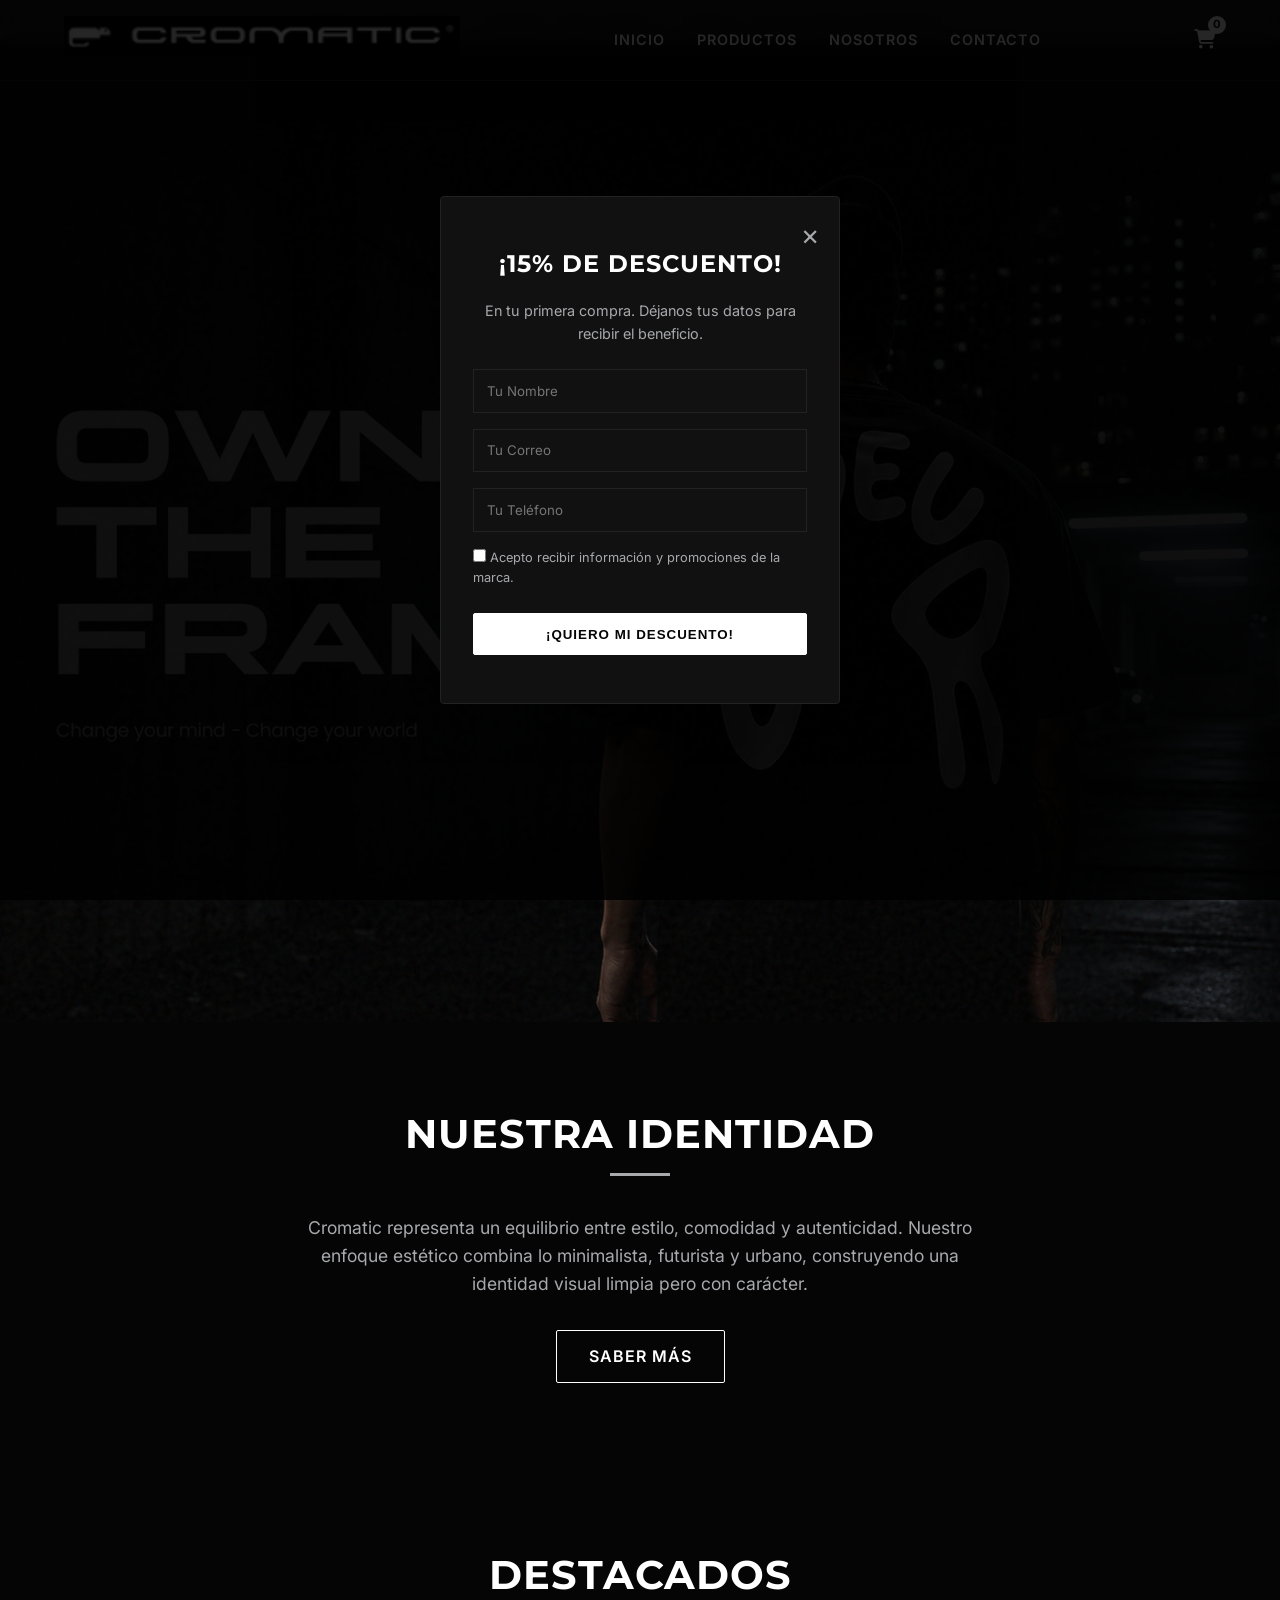
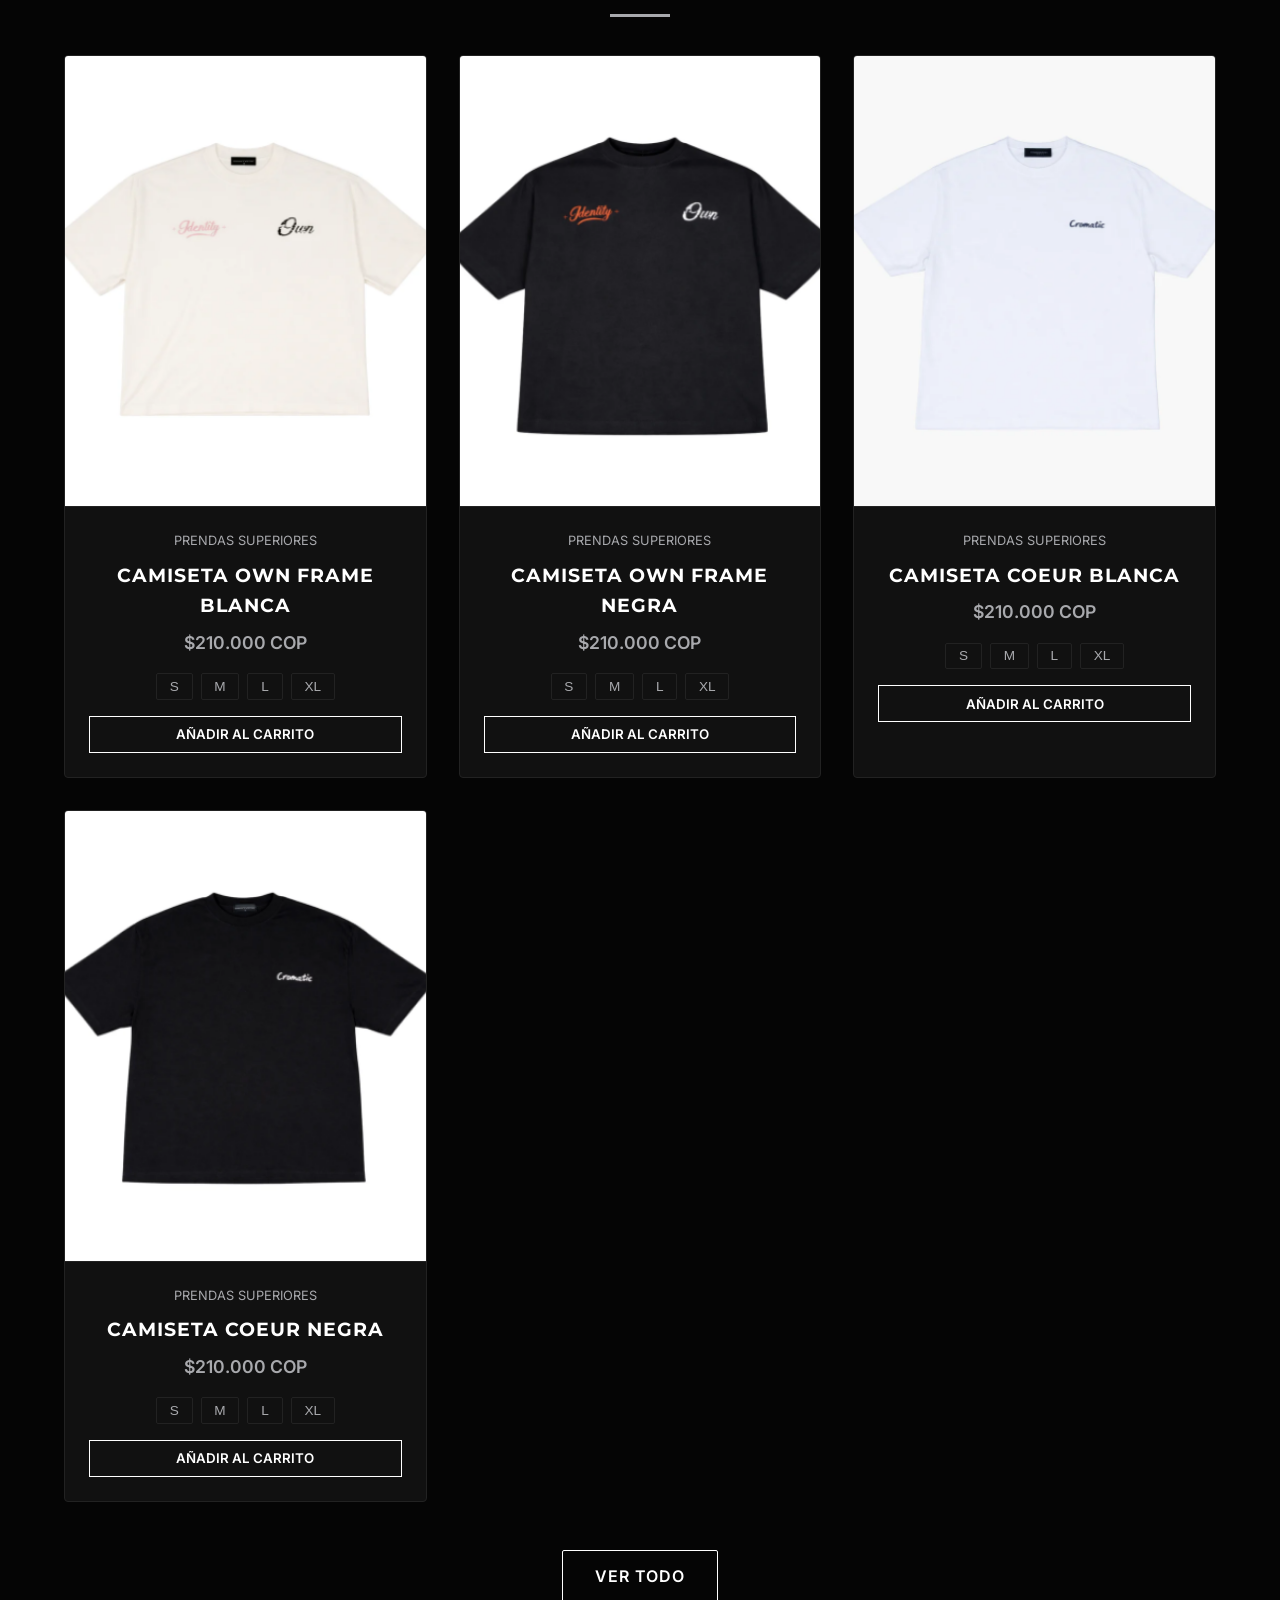
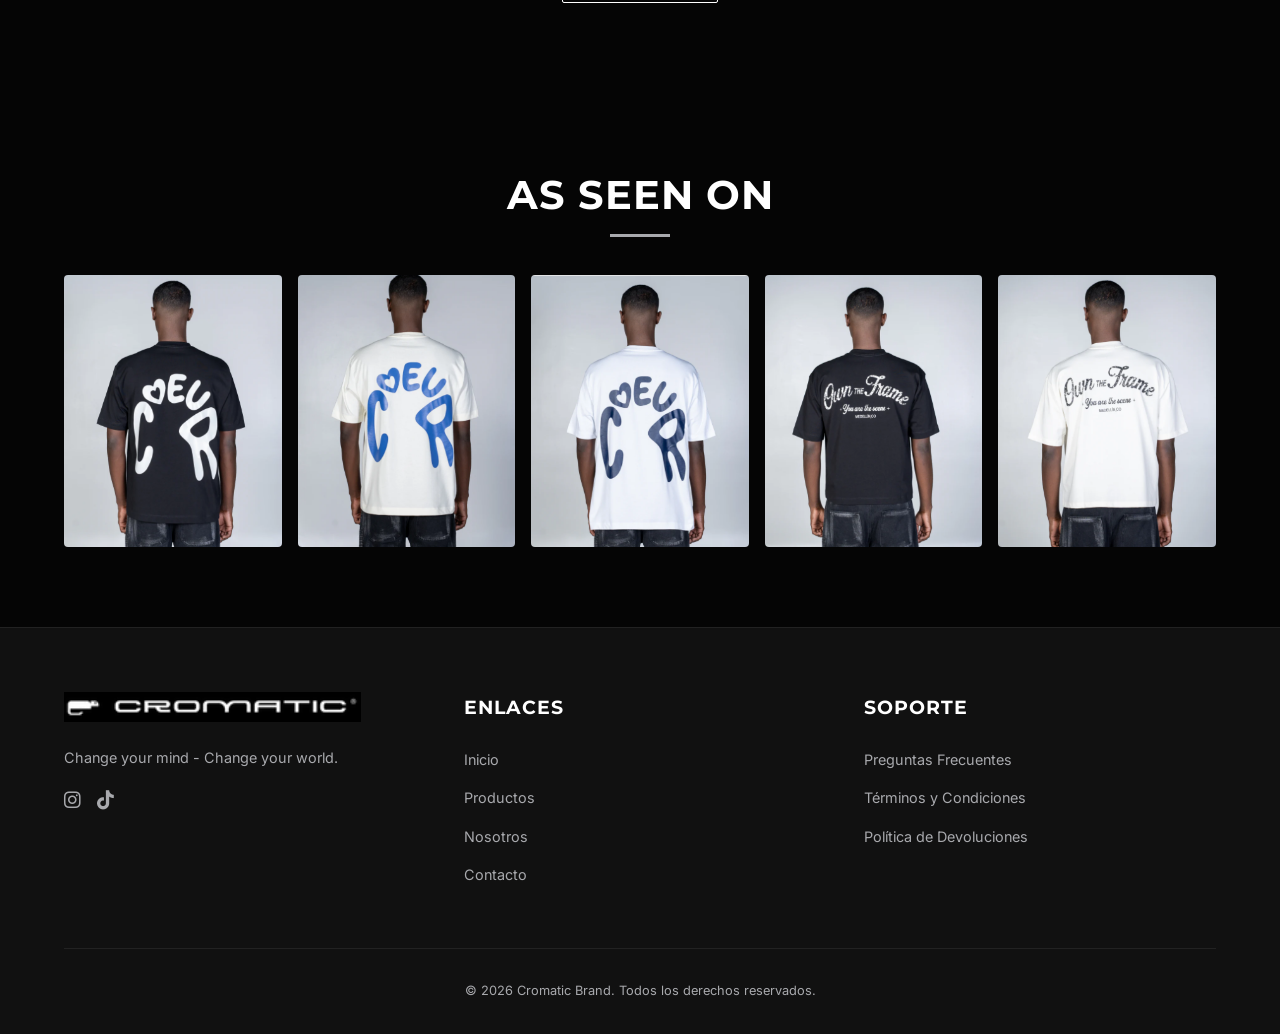
<file: index.html>
<!DOCTYPE html>
<html lang="es">
<head>
    <meta charset="UTF-8">
    <meta name="viewport" content="width=device-width, initial-scale=1.0">
    <title>Cromatic Brand | Change your mind - Change your world</title>
    <!-- Open Graph tags for SEO -->
    <meta property="og:title" content="Cromatic Brand | Minimalist Streetwear">
    <meta property="og:description" content="Change your mind - Change your world.">
    <meta property="og:image" content="assets/img/Fondo Principal.png">
    <meta name="description" content="Cromatic es una marca de ropa enfocada en el estilo streetwear contemporáneo, minimalista, futurista y urbano.">
    <!-- FontAwesome for icons -->
    <link rel="stylesheet" href="https://cdnjs.cloudflare.com/ajax/libs/font-awesome/6.4.0/css/all.min.css">
    <link rel="stylesheet" href="assets/css/styles.css">
    <link rel="icon" type="image/png" href="assets/img/Logo Camaleon.png">
</head>
<body>

    <!-- Loader -->
    <div id="loader">
        <img src="assets/img/Logo Camaleon.png" alt="Cargando...">
    </div>

    <!-- Popup CRM -->
    <div id="promo-popup">
        <div class="popup-content">
            <span class="popup-close" id="close-popup">&times;</span>
            <h2 style="margin-bottom: 1rem;">¡15% DE DESCUENTO!</h2>
            <p style="color: var(--accent-color); margin-bottom: 1.5rem; font-size: 0.9rem;">En tu primera compra. Déjanos tus datos para recibir el beneficio.</p>
            <form id="crm-form">
                <input type="text" id="crm-name" class="form-control" placeholder="Tu Nombre" required style="margin-bottom: 1rem;">
                <input type="email" id="crm-email" class="form-control" placeholder="Tu Correo" required style="margin-bottom: 1rem;">
                <input type="tel" id="crm-phone" class="form-control" placeholder="Tu Teléfono" required style="margin-bottom: 1rem;">
                <div style="text-align: left; font-size: 0.8rem; margin-bottom: 1.5rem; color: var(--accent-color);">
                    <input type="checkbox" id="crm-consent" required>
                    <label for="crm-consent">Acepto recibir información y promociones de la marca.</label>
                </div>
                <button type="submit" class="btn" style="width: 100%;">¡QUIERO MI DESCUENTO!</button>
            </form>
        </div>
    </div>

    <div class="marquee">
        <div class="marquee-content">
            <span>ENVÍOS GRATIS A TODO EL PAÍS • CHANGE YOUR MIND - CHANGE YOUR WORLD • NUEVA COLECCIÓN DISPONIBLE •</span>
            <span>ENVÍOS GRATIS A TODO EL PAÍS • CHANGE YOUR MIND - CHANGE YOUR WORLD • NUEVA COLECCIÓN DISPONIBLE •</span>
        </div>
    </div>

    <header>
        <nav class="navbar">
            <a href="index.html" class="logo">
                <img src="assets/img/Logo cromatic.png" alt="Cromatic Logo">
            </a>
            
            <ul class="nav-links">
                <li><a href="index.html">Inicio</a></li>
                <li><a href="productos.html">Productos</a></li>
                <li><a href="nosotros.html">Nosotros</a></li>
                <li><a href="contacto.html">Contacto</a></li>
            </ul>

            <div class="nav-icons">
                <a href="carrito.html" class="cart-icon">
                    <i class="fas fa-shopping-cart"></i>
                    <span class="cart-count">0</span>
                </a>
                <div class="menu-toggle">
                    <i class="fas fa-bars"></i>
                </div>
            </div>
        </nav>
    </header>

    <main>
        <!-- Hero Section -->
        <section class="hero fade-in">
            <div class="hero-content">
                <h1>CROMATIC</h1>
                <p>Change your mind - Change your world</p>
                <a href="productos.html" class="btn">Ver Colección</a>
            </div>
        </section>

        <!-- About Brief -->
        <section class="section fade-in" style="text-align: center; max-width: 800px;">
            <h2 class="section-title">Nuestra Identidad</h2>
            <p style="color: var(--accent-color); font-size: 1.1rem; margin-bottom: 2rem;">
                Cromatic representa un equilibrio entre estilo, comodidad y autenticidad. Nuestro enfoque estético combina lo minimalista, futurista y urbano, construyendo una identidad visual limpia pero con carácter.
            </p>
            <a href="nosotros.html" class="btn btn-outline">Saber Más</a>
        </section>

        <!-- Featured Products -->
        <section class="section fade-in">
            <h2 class="section-title">Destacados</h2>
            <div class="product-grid">
                
                <article class="product-card" data-id="1">
                    <div class="product-img-wrapper">
                        <img src="assets/img/Camiseta Own Frame blanca (front side).png" alt="Camiseta Own Frame blanca" class="product-img front">
                        <img src="assets/img/Camiseta Own Frame blanca (back side).png" alt="Camiseta Own Frame blanca" class="product-img back">
                    </div>
                    <div class="product-info">
                        <span class="product-category">Prendas Superiores</span>
                        <h3 class="product-title">Camiseta Own Frame Blanca</h3>
                        <p class="product-price">$210.000 COP</p>
                        <div class="size-selector">
                            <button class="size-btn" data-size="S">S</button>
                            <button class="size-btn" data-size="M">M</button>
                            <button class="size-btn" data-size="L">L</button>
                            <button class="size-btn" data-size="XL">XL</button>
                        </div>
                        <button class="btn-add-cart">Añadir al carrito</button>
                    </div>
                </article>

                <article class="product-card" data-id="2">
                    <div class="product-img-wrapper">
                        <img src="assets/img/Camiseta Own Frame negra (front side).png" alt="Camiseta Own Frame negra" class="product-img front">
                        <img src="assets/img/Camiseta Own Frame negra (back side).png" alt="Camiseta Own Frame negra" class="product-img back">
                    </div>
                    <div class="product-info">
                        <span class="product-category">Prendas Superiores</span>
                        <h3 class="product-title">Camiseta Own Frame Negra</h3>
                        <p class="product-price">$210.000 COP</p>
                        <div class="size-selector">
                            <button class="size-btn" data-size="S">S</button>
                            <button class="size-btn" data-size="M">M</button>
                            <button class="size-btn" data-size="L">L</button>
                            <button class="size-btn" data-size="XL">XL</button>
                        </div>
                        <button class="btn-add-cart">Añadir al carrito</button>
                    </div>
                </article>

                <article class="product-card" data-id="3">
                    <div class="product-img-wrapper">
                        <img src="assets/img/Camiseta coeur blanca (front side).png" alt="Camiseta coeur blanca" class="product-img front">
                        <img src="assets/img/Camiseta coeur blanca (back side).png" alt="Camiseta coeur blanca" class="product-img back">
                    </div>
                    <div class="product-info">
                        <span class="product-category">Prendas Superiores</span>
                        <h3 class="product-title">Camiseta Coeur Blanca</h3>
                        <p class="product-price">$210.000 COP</p>
                        <div class="size-selector">
                            <button class="size-btn" data-size="S">S</button>
                            <button class="size-btn" data-size="M">M</button>
                            <button class="size-btn" data-size="L">L</button>
                            <button class="size-btn" data-size="XL">XL</button>
                        </div>
                        <button class="btn-add-cart">Añadir al carrito</button>
                    </div>
                </article>

                <article class="product-card" data-id="4">
                    <div class="product-img-wrapper">
                        <img src="assets/img/Camiseta coeur negra (front side).png" alt="Camiseta coeur negra" class="product-img front">
                        <img src="assets/img/Camiseta coeur negra (back side).png" alt="Camiseta coeur negra" class="product-img back">
                    </div>
                    <div class="product-info">
                        <span class="product-category">Prendas Superiores</span>
                        <h3 class="product-title">Camiseta Coeur Negra</h3>
                        <p class="product-price">$210.000 COP</p>
                        <div class="size-selector">
                            <button class="size-btn" data-size="S">S</button>
                            <button class="size-btn" data-size="M">M</button>
                            <button class="size-btn" data-size="L">L</button>
                            <button class="size-btn" data-size="XL">XL</button>
                        </div>
                        <button class="btn-add-cart">Añadir al carrito</button>
                    </div>
                </article>

            </div>
            <div style="text-align: center; margin-top: 3rem;">
                <a href="productos.html" class="btn btn-outline">Ver Todo</a>
            </div>
        </section>

        <!-- Lookbook Section -->
        <section class="section fade-in">
            <h2 class="section-title">As seen on</h2>
            <div class="lookbook-grid">
                <div class="lookbook-item"><img src="assets/img/2001.png" alt="Streetwear 1"></div>
                <div class="lookbook-item"><img src="assets/img/2002.png" alt="Streetwear 2"></div>
                <div class="lookbook-item"><img src="assets/img/2003.png" alt="Streetwear 3"></div>
                <div class="lookbook-item"><img src="assets/img/2004.png" alt="Streetwear 4"></div>
                <div class="lookbook-item"><img src="assets/img/2005.png" alt="Streetwear 5"></div>
            </div>
        </section>
    </main>

    <footer>
        <div class="footer-content">
            <div class="footer-col">
                <img src="assets/img/Logo cromatic.png" alt="Cromatic" style="height: 30px; filter: invert(1); margin-bottom: 1rem;">
                <p>Change your mind - Change your world.</p>
                <div class="social-links">
                    <a href="https://www.instagram.com/cromaticbrand/" target="_blank"><i class="fab fa-instagram"></i></a>
                    <a href="https://www.tiktok.com/@cromaticbrand?_r=1&_t=ZS-95xHrjurNun" target="_blank"><i class="fab fa-tiktok"></i></a>
                </div>
            </div>
            <div class="footer-col">
                <h4>Enlaces</h4>
                <ul class="footer-links">
                    <li><a href="index.html">Inicio</a></li>
                    <li><a href="productos.html">Productos</a></li>
                    <li><a href="nosotros.html">Nosotros</a></li>
                    <li><a href="contacto.html">Contacto</a></li>
                </ul>
            </div>
            <div class="footer-col">
                <h4>Soporte</h4>
                <ul class="footer-links">
                    <li><a href="faq.html">Preguntas Frecuentes</a></li>
                    <li><a href="terminos.html">Términos y Condiciones</a></li>
                    <li><a href="devoluciones.html">Política de Devoluciones</a></li>
                </ul>
            </div>
        </div>
        <div class="footer-bottom">
            <p>&copy; 2026 Cromatic Brand. Todos los derechos reservados.</p>
        </div>
    </footer>

    <script src="assets/js/main.js"></script>
</body>
</html>
</file>
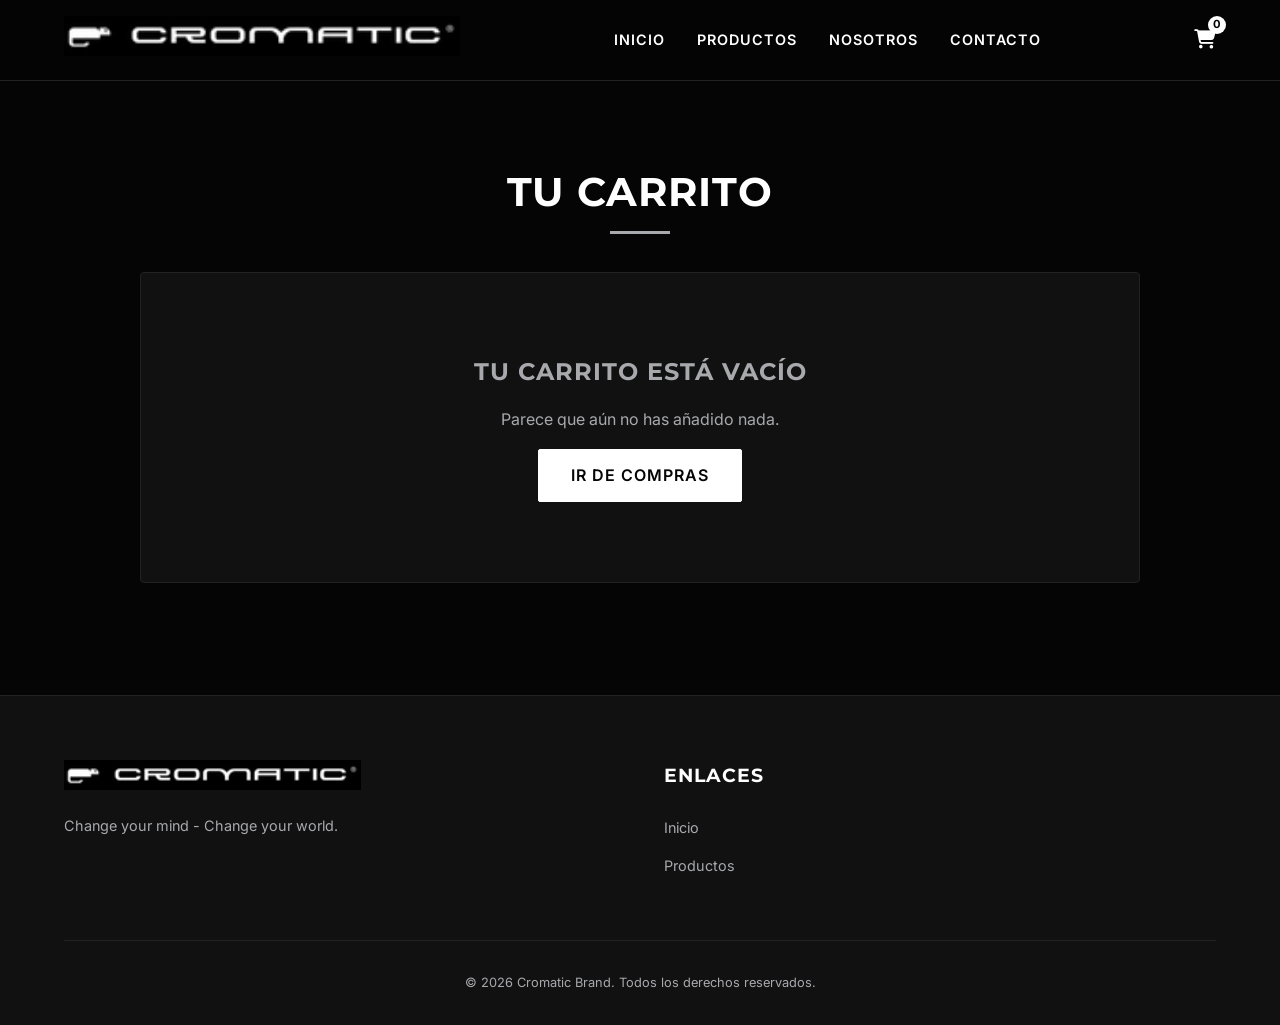
<file: carrito.html>
<!DOCTYPE html>
<html lang="es">
<head>
    <meta charset="UTF-8">
    <meta name="viewport" content="width=device-width, initial-scale=1.0">
    <title>Carrito | Cromatic Brand</title>
    <link rel="stylesheet" href="https://cdnjs.cloudflare.com/ajax/libs/font-awesome/6.4.0/css/all.min.css">
    <link rel="stylesheet" href="assets/css/styles.css">
    <style>
        .cart-container {
            max-width: 1000px;
            margin: 2rem auto;
            background: var(--card-bg);
            padding: 2rem;
            border-radius: 4px;
            border: 1px solid var(--border-color);
        }

        .cart-table {
            width: 100%;
            border-collapse: collapse;
            margin-bottom: 2rem;
        }

        .cart-table th, .cart-table td {
            padding: 1rem;
            text-align: left;
            border-bottom: 1px solid var(--border-color);
        }

        .cart-table th {
            color: var(--accent-color);
            font-weight: 600;
            text-transform: uppercase;
            font-size: 0.9rem;
        }

        .cart-item-img {
            width: 80px;
            height: 100px;
            object-fit: cover;
            vertical-align: middle;
            margin-right: 1rem;
            background-color: #1a1a1a;
        }

        .qty-input {
            width: 60px;
            background: transparent;
            color: var(--text-color);
            border: 1px solid var(--border-color);
            padding: 0.3rem;
            text-align: center;
        }

        .btn-remove {
            color: #ff4d4d;
            background: transparent;
            border: none;
            cursor: pointer;
            font-size: 1.2rem;
        }

        .cart-summary {
            text-align: right;
        }

        .cart-summary h3 {
            margin-bottom: 1rem;
        }

        .btn-checkout {
            background: var(--text-color);
            color: var(--bg-color);
            padding: 1rem 2rem;
            border: none;
            cursor: pointer;
            font-weight: bold;
            text-transform: uppercase;
            letter-spacing: 1px;
            transition: all var(--transition-speed);
            margin-top: 1rem;
            display: inline-block;
        }

        .btn-checkout:hover {
            background: var(--accent-color);
        }

        .empty-cart-msg {
            text-align: center;
            padding: 3rem;
            color: var(--accent-color);
        }
    </style>
    <link rel="icon" type="image/png" href="assets/img/Logo Camaleon.png">
</head>
<body>

    <header>
        <nav class="navbar">
            <a href="index.html" class="logo">
                <img src="assets/img/Logo cromatic.png" alt="Cromatic Logo">
            </a>
            
            <ul class="nav-links">
                <li><a href="index.html">Inicio</a></li>
                <li><a href="productos.html">Productos</a></li>
                <li><a href="nosotros.html">Nosotros</a></li>
                <li><a href="contacto.html">Contacto</a></li>
            </ul>

            <div class="nav-icons">
                <a href="carrito.html" class="cart-icon">
                    <i class="fas fa-shopping-cart"></i>
                    <span class="cart-count">0</span>
                </a>
                <div class="menu-toggle">
                    <i class="fas fa-bars"></i>
                </div>
            </div>
        </nav>
    </header>

    <main>
        <section class="section">
            <h1 class="section-title">Tu Carrito</h1>
            
            <div class="cart-container" id="cart-container">
                <!-- Se llenará con JS -->
            </div>
        </section>
    </main>

    <footer>
        <div class="footer-content">
            <div class="footer-col">
                <img src="assets/img/Logo cromatic.png" alt="Cromatic" style="height: 30px; filter: invert(1); margin-bottom: 1rem;">
                <p>Change your mind - Change your world.</p>
            </div>
            <div class="footer-col">
                <h4>Enlaces</h4>
                <ul class="footer-links">
                    <li><a href="index.html">Inicio</a></li>
                    <li><a href="productos.html">Productos</a></li>
                </ul>
            </div>
        </div>
        <div class="footer-bottom">
            <p>&copy; 2026 Cromatic Brand. Todos los derechos reservados.</p>
        </div>
    </footer>

    <script src="assets/js/main.js"></script>
    <script>
        document.addEventListener('DOMContentLoaded', renderCart);

        function renderCart() {
            const cartContainer = document.getElementById('cart-container');
            const cart = getCart();

            if (cart.length === 0) {
                cartContainer.innerHTML = `
                    <div class="empty-cart-msg">
                        <h2>Tu carrito está vacío</h2>
                        <p style="margin: 1rem 0;">Parece que aún no has añadido nada.</p>
                        <a href="productos.html" class="btn">Ir de Compras</a>
                    </div>
                `;
                return;
            }

            let html = `
                <div style="overflow-x: auto;">
                    <table class="cart-table">
                        <thead>
                            <tr>
                                <th>Producto</th>
                                <th>Precio</th>
                                <th>Cantidad</th>
                                <th>Subtotal</th>
                                <th></th>
                            </tr>
                        </thead>
                        <tbody>
            `;

            let total = 0;

            cart.forEach((item, index) => {
                const subtotal = item.price * item.quantity;
                total += subtotal;
                html += `
                    <tr>
                        <td>
                            <img src="${item.img}" class="cart-item-img" alt="${item.title}">
                            <span>${item.title} ${item.size ? `<br><small style="color: var(--accent-color);">Talla: ${item.size}</small>` : ''}</span>
                        </td>
                        <td>$${item.price.toLocaleString('es-CO')} COP</td>
                        <td>
                            <input type="number" min="1" value="${item.quantity}" class="qty-input" data-index="${index}" onchange="updateQty(${index}, this.value)">
                        </td>
                        <td>$${subtotal.toLocaleString('es-CO')} COP</td>
                        <td>
                            <button class="btn-remove" onclick="removeItem(${index})"><i class="fas fa-trash"></i></button>
                        </td>
                    </tr>
                `;
            });

            html += `
                        </tbody>
                    </table>
                </div>
                <div class="cart-summary">
                    <h3>Total: $${total.toLocaleString('es-CO')} COP</h3>
                    <a href="checkout.html" class="btn-checkout">Proceder al Checkout</a>
                </div>
            `;

            cartContainer.innerHTML = html;
        }

        function updateQty(index, newQty) {
            let cart = getCart();
            qty = parseInt(newQty);
            if (qty > 0) {
                cart[index].quantity = qty;
                saveCart(cart);
                renderCart();
                updateCartCount(); // From main.js
            }
        }

        function removeItem(index) {
            let cart = getCart();
            cart.splice(index, 1);
            saveCart(cart);
            renderCart();
            updateCartCount();
        }
    </script>
</body>
</html>
</file>
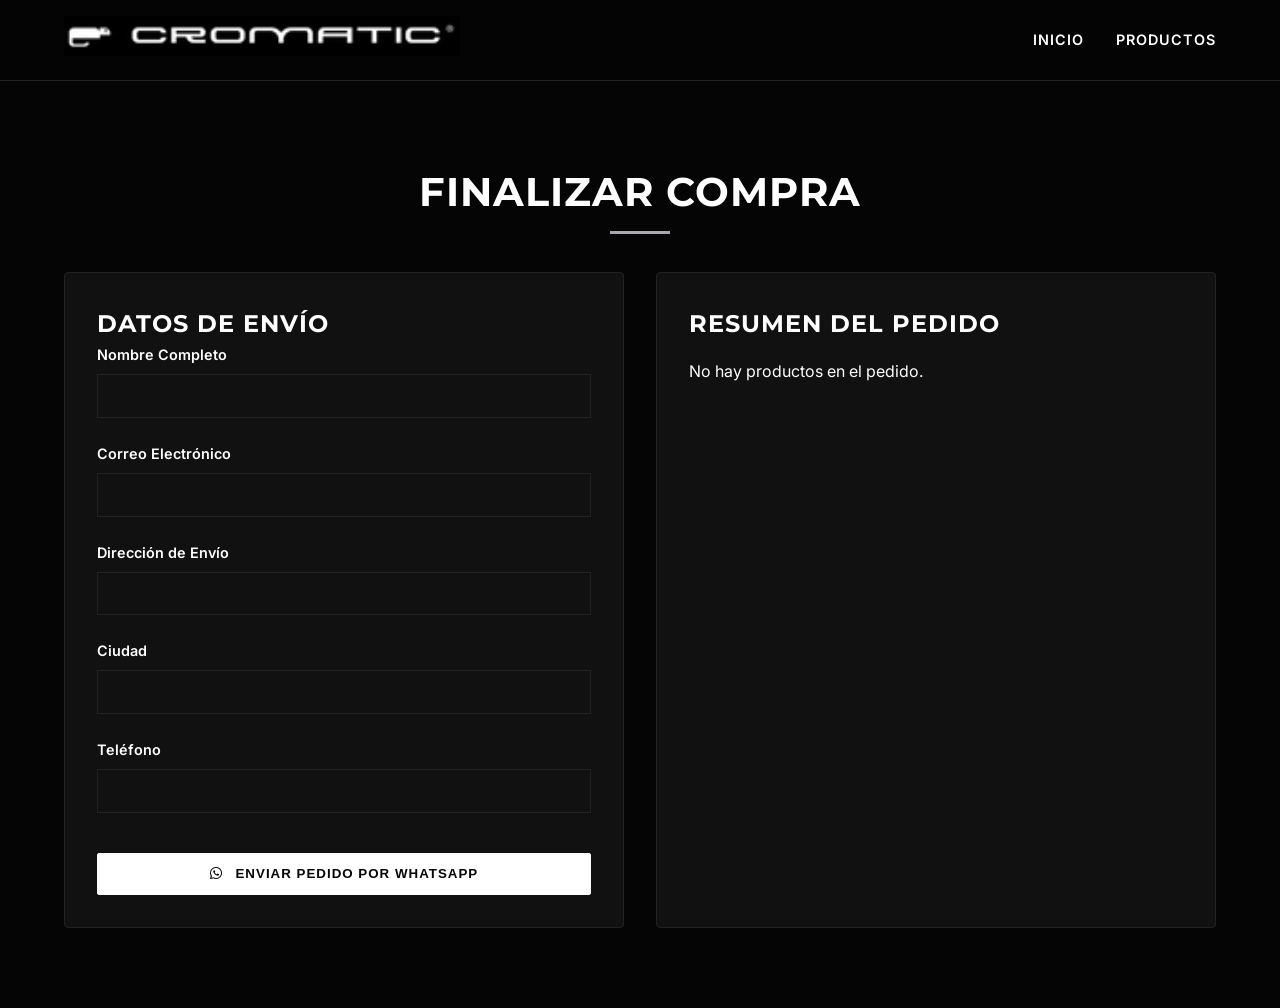
<file: checkout.html>
<!DOCTYPE html>
<html lang="es">
<head>
    <meta charset="UTF-8">
    <meta name="viewport" content="width=device-width, initial-scale=1.0">
    <title>Checkout | Cromatic Brand</title>
    <link rel="stylesheet" href="https://cdnjs.cloudflare.com/ajax/libs/font-awesome/6.4.0/css/all.min.css">
    <link rel="stylesheet" href="assets/css/styles.css">
    <style>
        .checkout-container {
            display: grid;
            grid-template-columns: 1fr 1fr;
            gap: 2rem;
            max-width: 1200px;
            margin: 0 auto;
        }

        .checkout-box {
            background: var(--card-bg);
            padding: 2rem;
            border: 1px solid var(--border-color);
            border-radius: 4px;
        }

        .order-summary-item {
            display: flex;
            justify-content: space-between;
            margin-bottom: 1rem;
            padding-bottom: 1rem;
            border-bottom: 1px solid var(--border-color);
        }

        .order-summary-item img {
            width: 50px;
            height: 60px;
            object-fit: cover;
            margin-right: 1rem;
        }

        .order-total {
            font-size: 1.5rem;
            font-weight: bold;
            display: flex;
            justify-content: space-between;
            margin-top: 1rem;
            color: var(--accent-color);
        }

        @media (max-width: 768px) {
            .checkout-container {
                grid-template-columns: 1fr;
            }
        }
    </style>
    <link rel="icon" type="image/png" href="assets/img/Logo Camaleon.png">
</head>
<body>

    <header>
        <nav class="navbar">
            <a href="index.html" class="logo">
                <img src="assets/img/Logo cromatic.png" alt="Cromatic Logo">
            </a>
            
            <ul class="nav-links">
                <li><a href="index.html">Inicio</a></li>
                <li><a href="productos.html">Productos</a></li>
            </ul>
        </nav>
    </header>

    <main>
        <section class="section">
            <h1 class="section-title">Finalizar Compra</h1>
            
            <div class="checkout-container">
                <!-- Formulario de datos -->
                <div class="checkout-box">
                    <h2>Datos de Envío</h2>
                    <form onsubmit="event.preventDefault(); processCheckout();">
                        <div class="form-group">
                            <label>Nombre Completo</label>
                            <input type="text" class="form-control" required>
                        </div>
                        <div class="form-group">
                            <label>Correo Electrónico</label>
                            <input type="email" class="form-control" required>
                        </div>
                        <div class="form-group">
                            <label>Dirección de Envío</label>
                            <input type="text" class="form-control" required>
                        </div>
                        <div class="form-group">
                            <label>Ciudad</label>
                            <input type="text" class="form-control" required>
                        </div>
                        <div class="form-group">
                            <label>Teléfono</label>
                            <input type="text" class="form-control" required>
                        </div>
                        
                        <button type="submit" class="btn" style="width: 100%; margin-top: 1rem;"><i class="fab fa-whatsapp" style="margin-right: 8px;"></i> Enviar Pedido por WhatsApp</button>
                    </form>
                </div>

                <!-- Resumen de compra -->
                <div class="checkout-box">
                    <h2>Resumen del Pedido</h2>
                    <div id="checkout-summary" style="margin-top: 1rem;">
                        <!-- JS generará el contenido -->
                    </div>
                </div>
            </div>
        </section>
    </main>

    <script src="assets/js/main.js"></script>
    <script>
        document.addEventListener('DOMContentLoaded', renderSummary);

        function renderSummary() {
            const summaryContainer = document.getElementById('checkout-summary');
            const cart = getCart();

            if (cart.length === 0) {
                summaryContainer.innerHTML = '<p>No hay productos en el pedido.</p>';
                return;
            }

            let html = '';
            let total = 0;

            cart.forEach(item => {
                const subtotal = item.price * item.quantity;
                total += subtotal;
                html += `
                    <div style="display: flex; justify-content: space-between; margin-bottom: 0.5rem; color: var(--accent-color);">
                        <span>${item.quantity}x ${item.title} ${item.size ? `(Talla ${item.size})` : ''}</span>
                        <span>$${subtotal.toLocaleString('es-CO')} COP</span>
                    </div>
                `;
            });

            html += `
                <div class="order-total">
                    <span>Total:</span>
                    <span style="color: white;">$${total.toLocaleString('es-CO')} COP</span>
                </div>
            `;

            summaryContainer.innerHTML = html;
        }

        function processCheckout() {
            const inputs = document.querySelectorAll('input[required]');
            let isValid = true;
            inputs.forEach(input => {
                if (!input.value) isValid = false;
            });

            if (!isValid) return;

            const name = inputs[0].value;
            const email = inputs[1].value;
            const address = inputs[2].value;
            const city = inputs[3].value;
            const phone = inputs[4].value;

            const cart = getCart();
            if(cart.length === 0) {
                alert('El carrito está vacío');
                return;
            }

            let orderItems = '';
            let total = 0;
            cart.forEach(item => {
                const sub = item.price * item.quantity;
                total += sub;
                orderItems += `- ${item.quantity}x ${item.title} ${item.size ? `(Talla ${item.size})` : ''} - $${sub.toLocaleString('es-CO')} COP\n`;
            });

            const msg = `¡Hola Cromatic! Quiero hacer el siguiente pedido:\n\n*DATOS DE ENVÍO:*\nNombre: ${name}\nTeléfono: ${phone}\nDirección: ${address}, ${city}\nCorreo: ${email}\n\n*MI PEDIDO:*\n${orderItems}\n*TOTAL: $${total.toLocaleString('es-CO')} COP*\n\nQuedo atento a las instrucciones para el pago.`;
            
            const waUrl = `https://wa.me/573128917257?text=${encodeURIComponent(msg)}`;
            
            // Empty cart after routing to WhatsApp
            saveCart([]);
            window.location.href = waUrl;
        }
    </script>
</body>
</html>
</file>
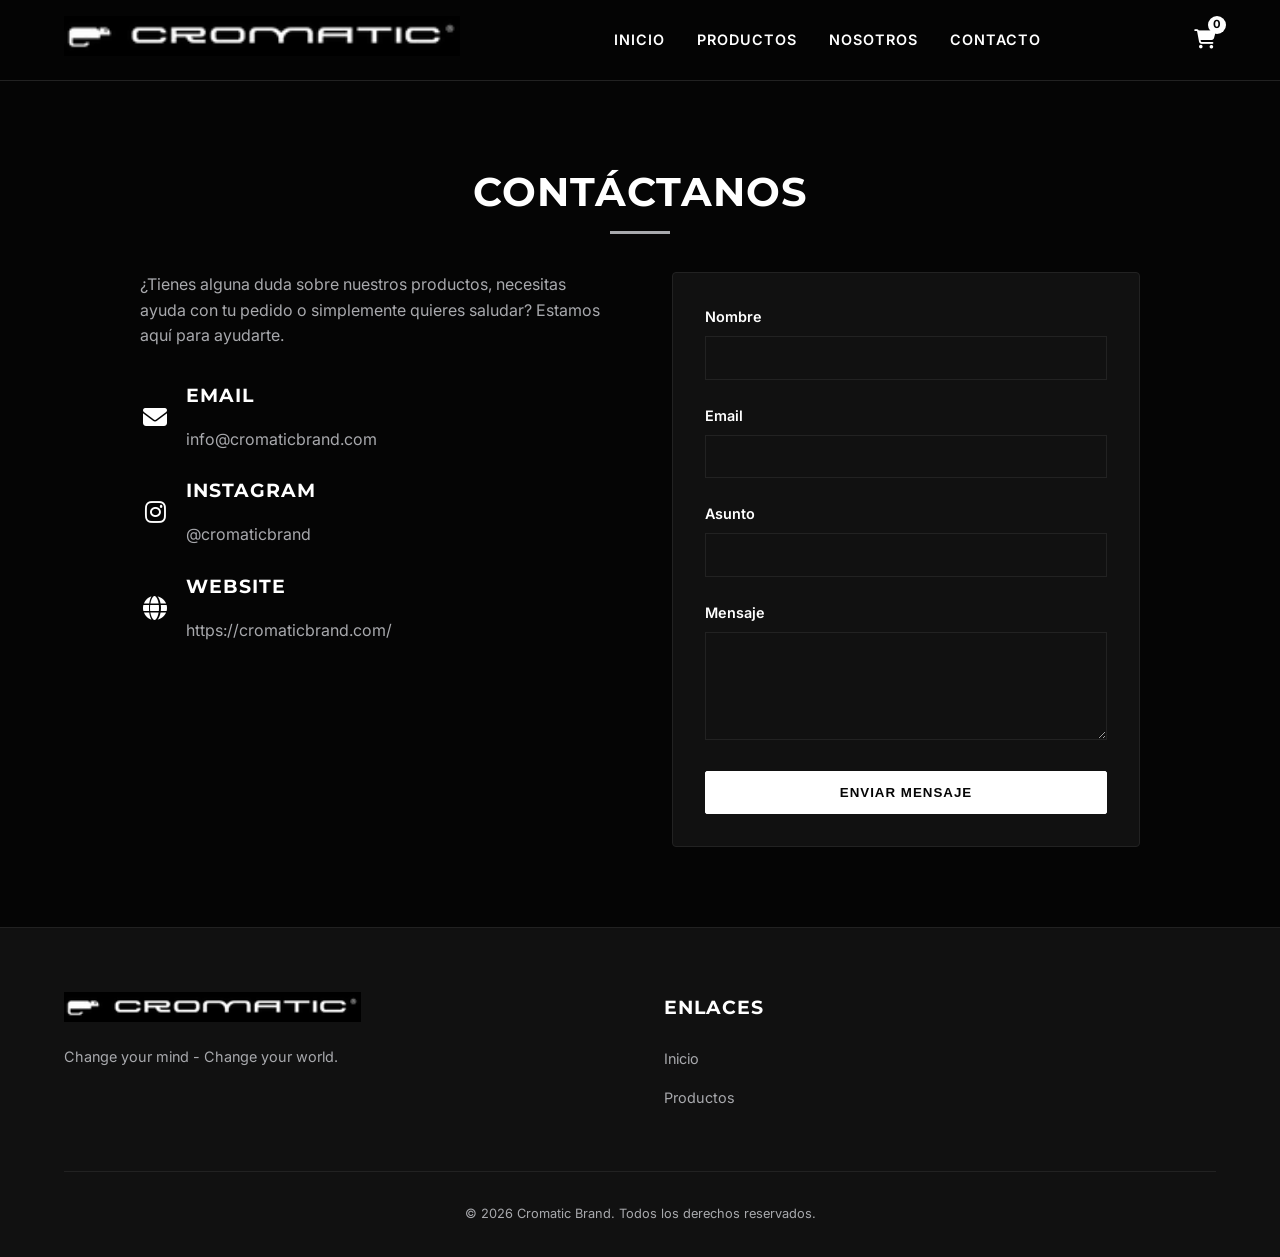
<file: contacto.html>
<!DOCTYPE html>
<html lang="es">
<head>
    <meta charset="UTF-8">
    <meta name="viewport" content="width=device-width, initial-scale=1.0">
    <title>Contacto | Cromatic Brand</title>
    <link rel="stylesheet" href="https://cdnjs.cloudflare.com/ajax/libs/font-awesome/6.4.0/css/all.min.css">
    <link rel="stylesheet" href="assets/css/styles.css">
    <style>
        .contact-container {
            display: grid;
            grid-template-columns: 1fr 1fr;
            gap: 4rem;
            max-width: 1000px;
            margin: 0 auto;
        }

        .contact-info {
            color: var(--accent-color);
        }

        .contact-info h3 {
            color: var(--text-color);
            margin-bottom: 1rem;
        }

        .info-item {
            display: flex;
            align-items: center;
            margin-bottom: 1.5rem;
        }

        .info-item i {
            font-size: 1.5rem;
            margin-right: 1rem;
            color: var(--text-color);
            width: 30px;
            text-align: center;
        }

        @media (max-width: 768px) {
            .contact-container {
                grid-template-columns: 1fr;
                gap: 2rem;
            }
        }
    </style>
    <link rel="icon" type="image/png" href="assets/img/Logo Camaleon.png">
</head>
<body>

    <header>
        <nav class="navbar">
            <a href="index.html" class="logo">
                <img src="assets/img/Logo cromatic.png" alt="Cromatic Logo">
            </a>
            
            <ul class="nav-links">
                <li><a href="index.html">Inicio</a></li>
                <li><a href="productos.html">Productos</a></li>
                <li><a href="nosotros.html">Nosotros</a></li>
                <li><a href="contacto.html">Contacto</a></li>
            </ul>

            <div class="nav-icons">
                <a href="carrito.html" class="cart-icon">
                    <i class="fas fa-shopping-cart"></i>
                    <span class="cart-count">0</span>
                </a>
                <div class="menu-toggle">
                    <i class="fas fa-bars"></i>
                </div>
            </div>
        </nav>
    </header>

    <main>
        <section class="section">
            <h1 class="section-title">Contáctanos</h1>
            
            <div class="contact-container">
                <div class="contact-info">
                    <p style="margin-bottom: 2rem;">¿Tienes alguna duda sobre nuestros productos, necesitas ayuda con tu pedido o simplemente quieres saludar? Estamos aquí para ayudarte.</p>
                    
                    <div class="info-item">
                        <i class="fas fa-envelope"></i>
                        <div>
                            <h3>Email</h3>
                            <p>info@cromaticbrand.com</p>
                        </div>
                    </div>
                    
                    <div class="info-item">
                        <i class="fab fa-instagram"></i>
                        <div>
                            <h3>Instagram</h3>
                            <p>@cromaticbrand</p>
                        </div>
                    </div>
                    
                    <div class="info-item">
                        <i class="fas fa-globe"></i>
                        <div>
                            <h3>Website</h3>
                            <p>https://cromaticbrand.com/</p>
                        </div>
                    </div>
                </div>

                <div class="contact-form-container">
                    <form onsubmit="event.preventDefault(); alert('Mensaje enviado. Te responderemos pronto.'); this.reset();" style="background: var(--card-bg); padding: 2rem; border: 1px solid var(--border-color); border-radius: 4px;">
                        <div class="form-group">
                            <label>Nombre</label>
                            <input type="text" class="form-control" required>
                        </div>
                        <div class="form-group">
                            <label>Email</label>
                            <input type="email" class="form-control" required>
                        </div>
                        <div class="form-group">
                            <label>Asunto</label>
                            <input type="text" class="form-control" required>
                        </div>
                        <div class="form-group">
                            <label>Mensaje</label>
                            <textarea class="form-control" rows="5" required style="resize: vertical;"></textarea>
                        </div>
                        <button type="submit" class="btn" style="width: 100%;">Enviar Mensaje</button>
                    </form>
                </div>
            </div>
        </section>
    </main>

    <footer>
        <div class="footer-content">
            <div class="footer-col">
                <img src="assets/img/Logo cromatic.png" alt="Cromatic" style="height: 30px; filter: invert(1); margin-bottom: 1rem;">
                <p>Change your mind - Change your world.</p>
            </div>
            <div class="footer-col">
                <h4>Enlaces</h4>
                <ul class="footer-links">
                    <li><a href="index.html">Inicio</a></li>
                    <li><a href="productos.html">Productos</a></li>
                </ul>
            </div>
        </div>
        <div class="footer-bottom">
            <p>&copy; 2026 Cromatic Brand. Todos los derechos reservados.</p>
        </div>
    </footer>

    <script src="assets/js/main.js"></script>
</body>
</html>
</file>
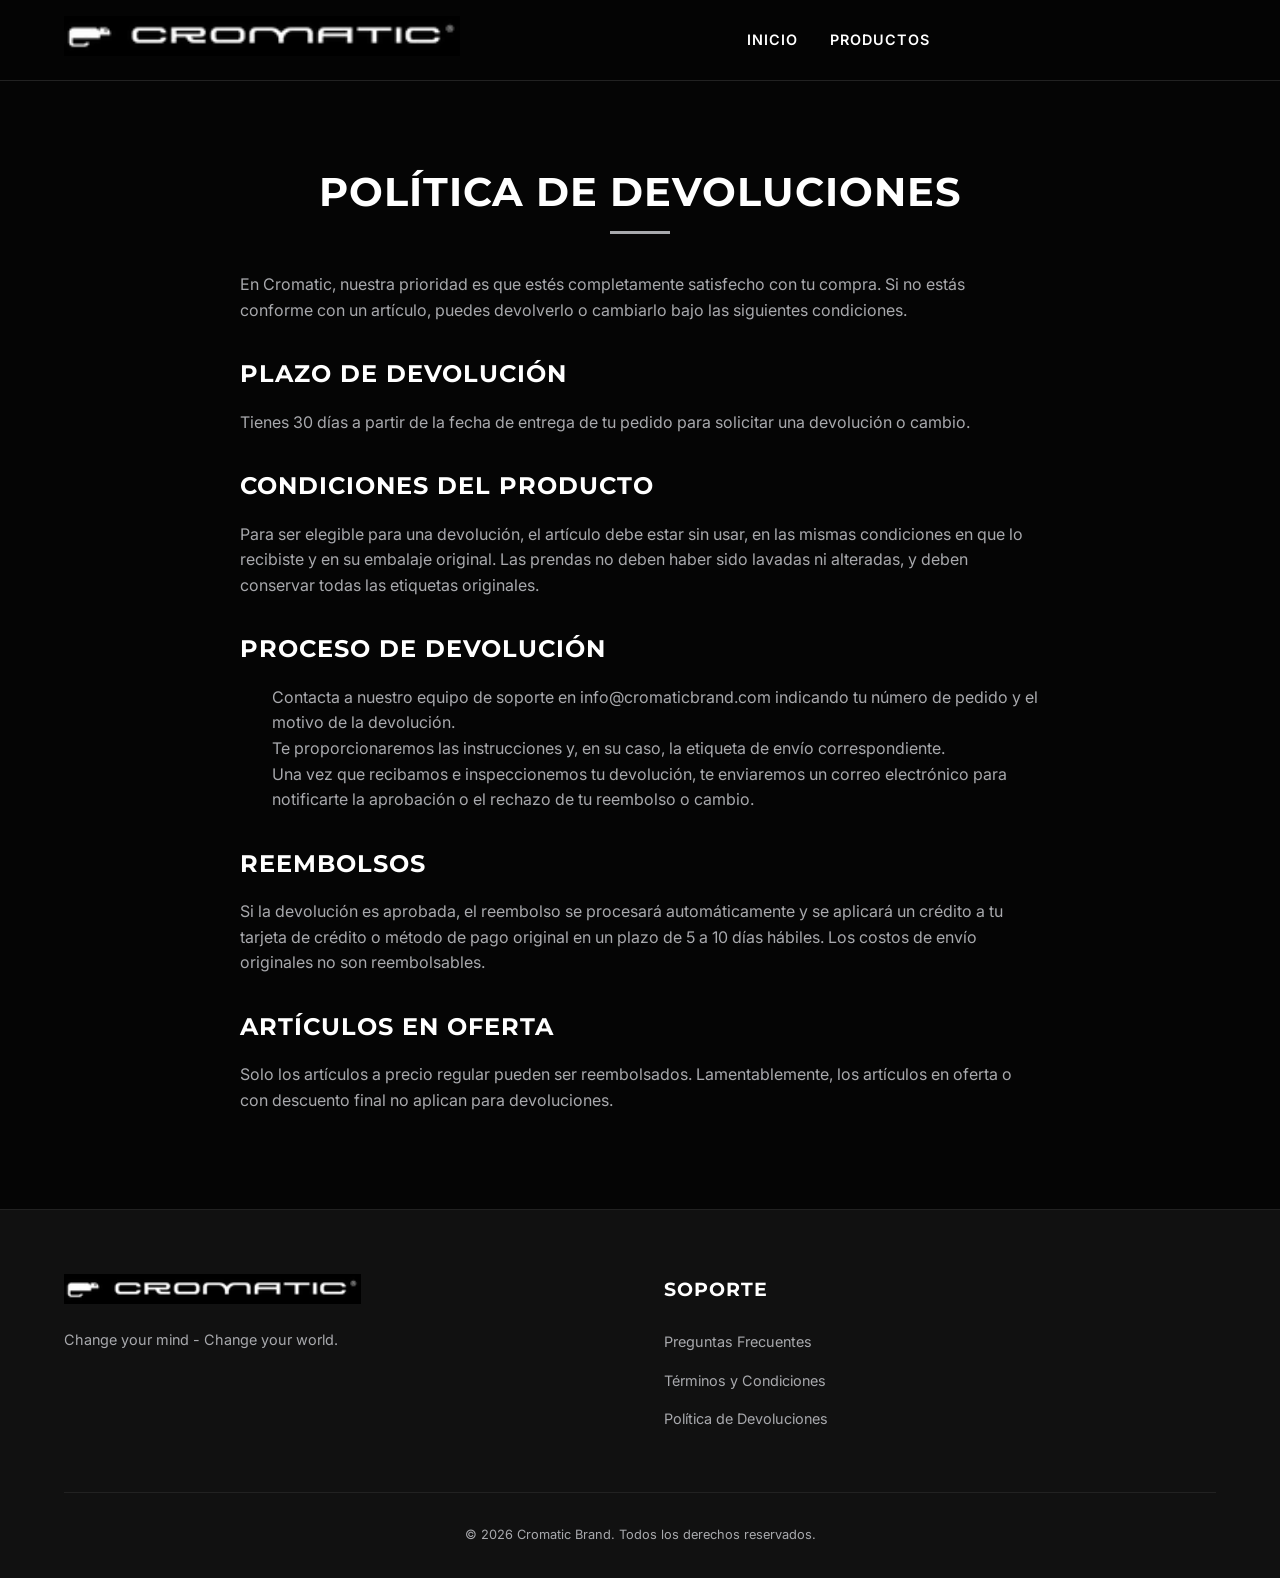
<file: devoluciones.html>
<!DOCTYPE html>
<html lang="es">
<head>
    <meta charset="UTF-8">
    <meta name="viewport" content="width=device-width, initial-scale=1.0">
    <title>Política de Devoluciones | Cromatic Brand</title>
    <link rel="stylesheet" href="https://cdnjs.cloudflare.com/ajax/libs/font-awesome/6.4.0/css/all.min.css">
    <link rel="stylesheet" href="assets/css/styles.css">
    <style>
        .legal-content {
            max-width: 800px;
            margin: 0 auto;
            color: var(--accent-color);
        }

        .legal-content h2 {
            color: var(--text-color);
            margin: 2rem 0 1rem;
            font-size: 1.5rem;
        }

        .legal-content p, .legal-content ul {
            margin-bottom: 1rem;
        }

        .legal-content ul {
            margin-left: 2rem;
        }
    </style>
    <link rel="icon" type="image/png" href="assets/img/Logo Camaleon.png">
</head>
<body>

    <header>
        <nav class="navbar">
            <a href="index.html" class="logo">
                <img src="assets/img/Logo cromatic.png" alt="Cromatic Logo">
            </a>
            
            <ul class="nav-links">
                <li><a href="index.html">Inicio</a></li>
                <li><a href="productos.html">Productos</a></li>
            </ul>

            <div class="nav-icons">
                <div class="menu-toggle">
                    <i class="fas fa-bars"></i>
                </div>
            </div>
        </nav>
    </header>

    <main>
        <section class="section">
            <h1 class="section-title">Política de Devoluciones</h1>
            
            <div class="legal-content">
                <p>En Cromatic, nuestra prioridad es que estés completamente satisfecho con tu compra. Si no estás conforme con un artículo, puedes devolverlo o cambiarlo bajo las siguientes condiciones.</p>

                <h2>Plazo de Devolución</h2>
                <p>Tienes 30 días a partir de la fecha de entrega de tu pedido para solicitar una devolución o cambio.</p>

                <h2>Condiciones del Producto</h2>
                <p>Para ser elegible para una devolución, el artículo debe estar sin usar, en las mismas condiciones en que lo recibiste y en su embalaje original. Las prendas no deben haber sido lavadas ni alteradas, y deben conservar todas las etiquetas originales.</p>

                <h2>Proceso de Devolución</h2>
                <ul>
                    <li>Contacta a nuestro equipo de soporte en info@cromaticbrand.com indicando tu número de pedido y el motivo de la devolución.</li>
                    <li>Te proporcionaremos las instrucciones y, en su caso, la etiqueta de envío correspondiente.</li>
                    <li>Una vez que recibamos e inspeccionemos tu devolución, te enviaremos un correo electrónico para notificarte la aprobación o el rechazo de tu reembolso o cambio.</li>
                </ul>

                <h2>Reembolsos</h2>
                <p>Si la devolución es aprobada, el reembolso se procesará automáticamente y se aplicará un crédito a tu tarjeta de crédito o método de pago original en un plazo de 5 a 10 días hábiles. Los costos de envío originales no son reembolsables.</p>

                <h2>Artículos en Oferta</h2>
                <p>Solo los artículos a precio regular pueden ser reembolsados. Lamentablemente, los artículos en oferta o con descuento final no aplican para devoluciones.</p>
            </div>
        </section>
    </main>

    <footer>
        <div class="footer-content">
            <div class="footer-col">
                <img src="assets/img/Logo cromatic.png" alt="Cromatic" style="height: 30px; filter: invert(1); margin-bottom: 1rem;">
                <p>Change your mind - Change your world.</p>
            </div>
            <div class="footer-col">
                <h4>Soporte</h4>
                <ul class="footer-links">
                    <li><a href="faq.html">Preguntas Frecuentes</a></li>
                    <li><a href="terminos.html">Términos y Condiciones</a></li>
                    <li><a href="devoluciones.html">Política de Devoluciones</a></li>
                </ul>
            </div>
        </div>
        <div class="footer-bottom">
            <p>&copy; 2026 Cromatic Brand. Todos los derechos reservados.</p>
        </div>
    </footer>

    <script src="assets/js/main.js"></script>
</body>
</html>
</file>
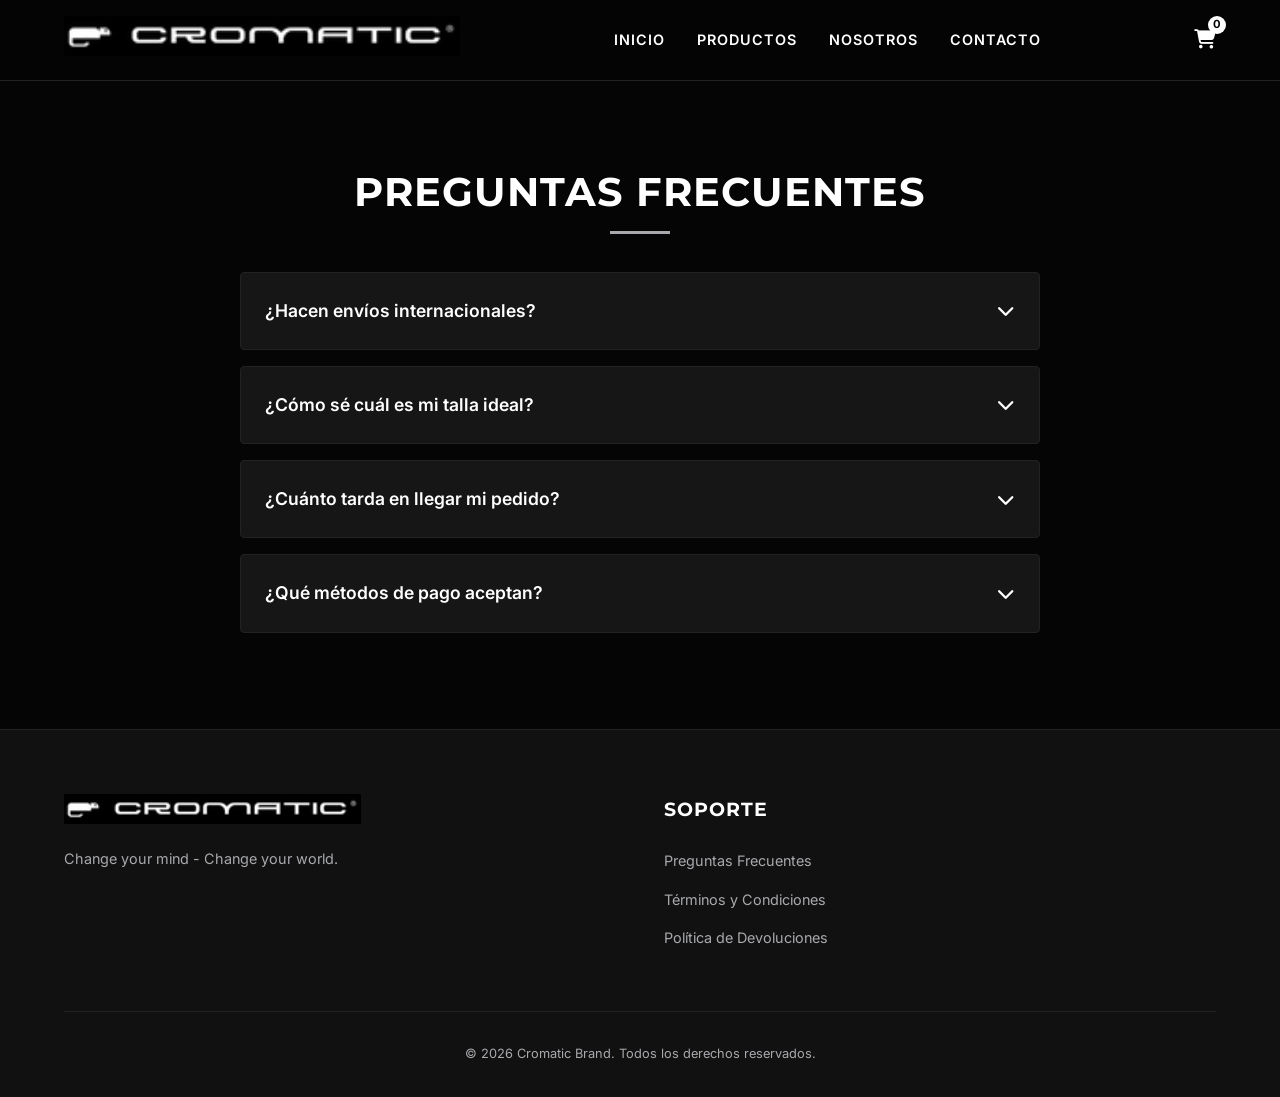
<file: faq.html>
<!DOCTYPE html>
<html lang="es">
<head>
    <meta charset="UTF-8">
    <meta name="viewport" content="width=device-width, initial-scale=1.0">
    <title>Preguntas Frecuentes | Cromatic Brand</title>
    <link rel="stylesheet" href="https://cdnjs.cloudflare.com/ajax/libs/font-awesome/6.4.0/css/all.min.css">
    <link rel="stylesheet" href="assets/css/styles.css">
    <style>
        .faq-container {
            max-width: 800px;
            margin: 0 auto;
        }

        .faq-item {
            background: var(--card-bg);
            border: 1px solid var(--border-color);
            margin-bottom: 1rem;
            border-radius: 4px;
            overflow: hidden;
        }

        .faq-question {
            padding: 1.5rem;
            font-size: 1.1rem;
            font-weight: 600;
            cursor: pointer;
            display: flex;
            justify-content: space-between;
            align-items: center;
            background: rgba(255, 255, 255, 0.02);
        }

        .faq-question:hover {
            background: rgba(255, 255, 255, 0.05);
        }

        .faq-answer {
            padding: 0 1.5rem;
            max-height: 0;
            overflow: hidden;
            transition: max-height 0.3s ease-out, padding 0.3s ease;
            color: var(--accent-color);
        }

        .faq-item.active .faq-answer {
            padding: 1.5rem;
            max-height: 500px;
            border-top: 1px solid var(--border-color);
        }

        .faq-item.active .faq-question i {
            transform: rotate(180deg);
            transition: transform 0.3s;
        }
    </style>
    <link rel="icon" type="image/png" href="assets/img/Logo Camaleon.png">
</head>
<body>

    <header>
        <nav class="navbar">
            <a href="index.html" class="logo">
                <img src="assets/img/Logo cromatic.png" alt="Cromatic Logo">
            </a>
            
            <ul class="nav-links">
                <li><a href="index.html">Inicio</a></li>
                <li><a href="productos.html">Productos</a></li>
                <li><a href="nosotros.html">Nosotros</a></li>
                <li><a href="contacto.html">Contacto</a></li>
            </ul>

            <div class="nav-icons">
                <a href="carrito.html" class="cart-icon">
                    <i class="fas fa-shopping-cart"></i>
                    <span class="cart-count">0</span>
                </a>
                <div class="menu-toggle">
                    <i class="fas fa-bars"></i>
                </div>
            </div>
        </nav>
    </header>

    <main>
        <section class="section">
            <h1 class="section-title">Preguntas Frecuentes</h1>
            
            <div class="faq-container">
                <div class="faq-item">
                    <div class="faq-question">
                        ¿Hacen envíos internacionales? <i class="fas fa-chevron-down"></i>
                    </div>
                    <div class="faq-answer">
                        <p>Por el momento, realizamos envíos únicamente a nivel nacional. Estamos trabajando para expandir nuestras operaciones muy pronto y llevar el estilo Cromatic a más lugares.</p>
                    </div>
                </div>

                <div class="faq-item">
                    <div class="faq-question">
                        ¿Cómo sé cuál es mi talla ideal? <i class="fas fa-chevron-down"></i>
                    </div>
                    <div class="faq-answer">
                        <p>En la página de cada producto encontrarás una tabla de medidas detallada. Nuestras prendas tienen un corte contemporáneo; si prefieres un estilo más oversize (holgado), te recomendamos elegir una talla más de la que usualmente usas.</p>
                    </div>
                </div>

                <div class="faq-item">
                    <div class="faq-question">
                        ¿Cuánto tarda en llegar mi pedido? <i class="fas fa-chevron-down"></i>
                    </div>
                    <div class="faq-answer">
                        <p>Los pedidos se procesan en un plazo de 24 a 48 horas hábiles. Una vez procesados, el tiempo estimado de entrega es de 3 a 5 días hábiles dependiendo de tu ubicación.</p>
                    </div>
                </div>

                <div class="faq-item">
                    <div class="faq-question">
                        ¿Qué métodos de pago aceptan? <i class="fas fa-chevron-down"></i>
                    </div>
                    <div class="faq-answer">
                        <p>Aceptamos tarjetas de crédito y débito (Visa, Mastercard, American Express), así como pagos a través de plataformas seguras de pago electrónico.</p>
                    </div>
                </div>
            </div>
        </section>
    </main>

    <footer>
        <div class="footer-content">
            <div class="footer-col">
                <img src="assets/img/Logo cromatic.png" alt="Cromatic" style="height: 30px; filter: invert(1); margin-bottom: 1rem;">
                <p>Change your mind - Change your world.</p>
            </div>
            <div class="footer-col">
                <h4>Soporte</h4>
                <ul class="footer-links">
                    <li><a href="faq.html">Preguntas Frecuentes</a></li>
                    <li><a href="terminos.html">Términos y Condiciones</a></li>
                    <li><a href="devoluciones.html">Política de Devoluciones</a></li>
                </ul>
            </div>
        </div>
        <div class="footer-bottom">
            <p>&copy; 2026 Cromatic Brand. Todos los derechos reservados.</p>
        </div>
    </footer>

    <script src="assets/js/main.js"></script>
    <script>
        document.querySelectorAll('.faq-question').forEach(item => {
            item.addEventListener('click', () => {
                const parent = item.parentElement;
                parent.classList.toggle('active');
            });
        });
    </script>
</body>
</html>
</file>
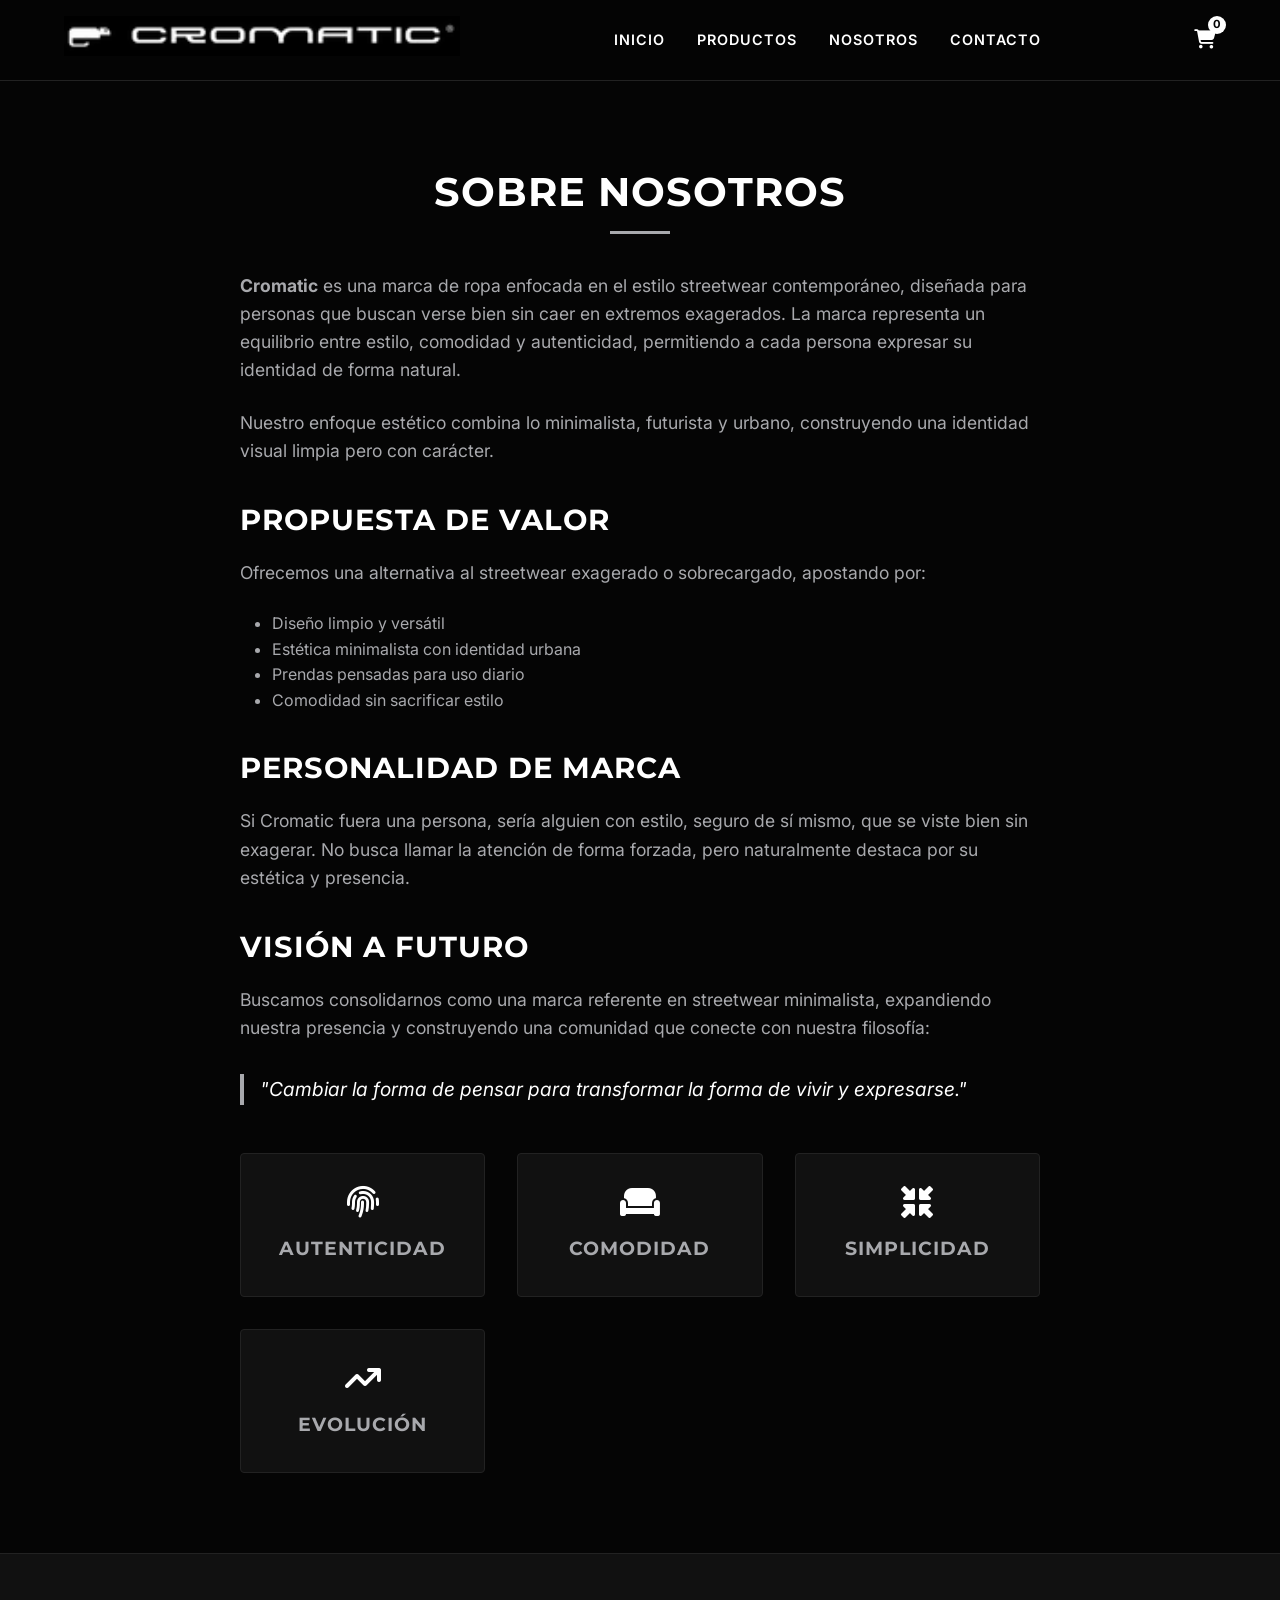
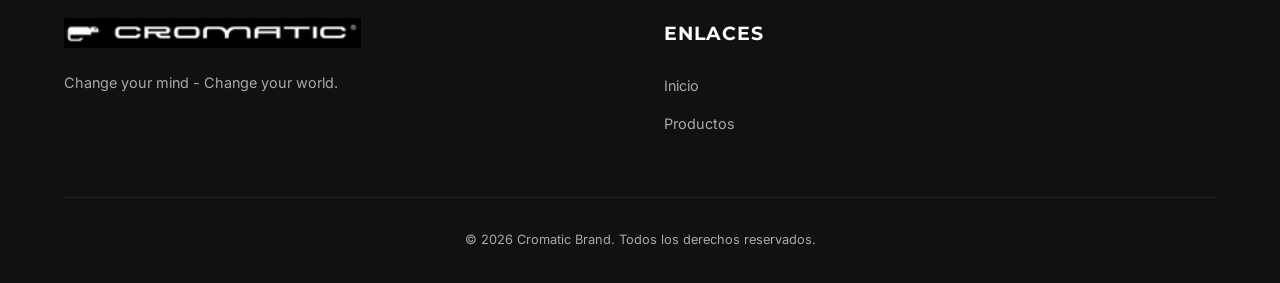
<file: nosotros.html>
<!DOCTYPE html>
<html lang="es">
<head>
    <meta charset="UTF-8">
    <meta name="viewport" content="width=device-width, initial-scale=1.0">
    <title>Nosotros | Cromatic Brand</title>
    <link rel="stylesheet" href="https://cdnjs.cloudflare.com/ajax/libs/font-awesome/6.4.0/css/all.min.css">
    <link rel="stylesheet" href="assets/css/styles.css">
    <style>
        .about-content {
            max-width: 800px;
            margin: 0 auto;
            color: var(--accent-color);
        }

        .about-content h2 {
            color: var(--text-color);
            margin: 2rem 0 1rem;
            font-size: 1.8rem;
        }

        .about-content p {
            margin-bottom: 1.5rem;
            font-size: 1.1rem;
        }

        .values-grid {
            display: grid;
            grid-template-columns: repeat(auto-fit, minmax(200px, 1fr));
            gap: 2rem;
            margin-top: 3rem;
        }

        .value-card {
            background: var(--card-bg);
            padding: 2rem;
            border: 1px solid var(--border-color);
            text-align: center;
            border-radius: 4px;
        }

        .value-card i {
            font-size: 2rem;
            color: var(--text-color);
            margin-bottom: 1rem;
        }
    </style>
    <link rel="icon" type="image/png" href="assets/img/Logo Camaleon.png">
</head>
<body>

    <header>
        <nav class="navbar">
            <a href="index.html" class="logo">
                <img src="assets/img/Logo cromatic.png" alt="Cromatic Logo">
            </a>
            
            <ul class="nav-links">
                <li><a href="index.html">Inicio</a></li>
                <li><a href="productos.html">Productos</a></li>
                <li><a href="nosotros.html">Nosotros</a></li>
                <li><a href="contacto.html">Contacto</a></li>
            </ul>

            <div class="nav-icons">
                <a href="carrito.html" class="cart-icon">
                    <i class="fas fa-shopping-cart"></i>
                    <span class="cart-count">0</span>
                </a>
                <div class="menu-toggle">
                    <i class="fas fa-bars"></i>
                </div>
            </div>
        </nav>
    </header>

    <main>
        <section class="section">
            <h1 class="section-title">Sobre Nosotros</h1>
            
            <div class="about-content">
                <p><strong>Cromatic</strong> es una marca de ropa enfocada en el estilo streetwear contemporáneo, diseñada para personas que buscan verse bien sin caer en extremos exagerados. La marca representa un equilibrio entre estilo, comodidad y autenticidad, permitiendo a cada persona expresar su identidad de forma natural.</p>
                <p>Nuestro enfoque estético combina lo minimalista, futurista y urbano, construyendo una identidad visual limpia pero con carácter.</p>

                <h2>Propuesta de Valor</h2>
                <p>Ofrecemos una alternativa al streetwear exagerado o sobrecargado, apostando por:</p>
                <ul style="list-style-type: disc; margin-left: 2rem; margin-bottom: 2rem;">
                    <li>Diseño limpio y versátil</li>
                    <li>Estética minimalista con identidad urbana</li>
                    <li>Prendas pensadas para uso diario</li>
                    <li>Comodidad sin sacrificar estilo</li>
                </ul>

                <h2>Personalidad de Marca</h2>
                <p>Si Cromatic fuera una persona, sería alguien con estilo, seguro de sí mismo, que se viste bien sin exagerar. No busca llamar la atención de forma forzada, pero naturalmente destaca por su estética y presencia.</p>

                <h2>Visión a Futuro</h2>
                <p>Buscamos consolidarnos como una marca referente en streetwear minimalista, expandiendo nuestra presencia y construyendo una comunidad que conecte con nuestra filosofía:</p>
                <blockquote style="border-left: 4px solid var(--accent-color); padding-left: 1rem; margin: 2rem 0; font-style: italic; color: var(--text-color); font-size: 1.2rem;">
                    "Cambiar la forma de pensar para transformar la forma de vivir y expresarse."
                </blockquote>

                <div class="values-grid">
                    <div class="value-card">
                        <i class="fas fa-fingerprint"></i>
                        <h3>Autenticidad</h3>
                    </div>
                    <div class="value-card">
                        <i class="fas fa-couch"></i>
                        <h3>Comodidad</h3>
                    </div>
                    <div class="value-card">
                        <i class="fas fa-compress-arrows-alt"></i>
                        <h3>Simplicidad</h3>
                    </div>
                    <div class="value-card">
                        <i class="fas fa-arrow-trend-up"></i>
                        <h3>Evolución</h3>
                    </div>
                </div>
            </div>
        </section>
    </main>

    <footer>
        <div class="footer-content">
            <div class="footer-col">
                <img src="assets/img/Logo cromatic.png" alt="Cromatic" style="height: 30px; filter: invert(1); margin-bottom: 1rem;">
                <p>Change your mind - Change your world.</p>
            </div>
            <div class="footer-col">
                <h4>Enlaces</h4>
                <ul class="footer-links">
                    <li><a href="index.html">Inicio</a></li>
                    <li><a href="productos.html">Productos</a></li>
                </ul>
            </div>
        </div>
        <div class="footer-bottom">
            <p>&copy; 2026 Cromatic Brand. Todos los derechos reservados.</p>
        </div>
    </footer>

    <script src="assets/js/main.js"></script>
</body>
</html>
</file>
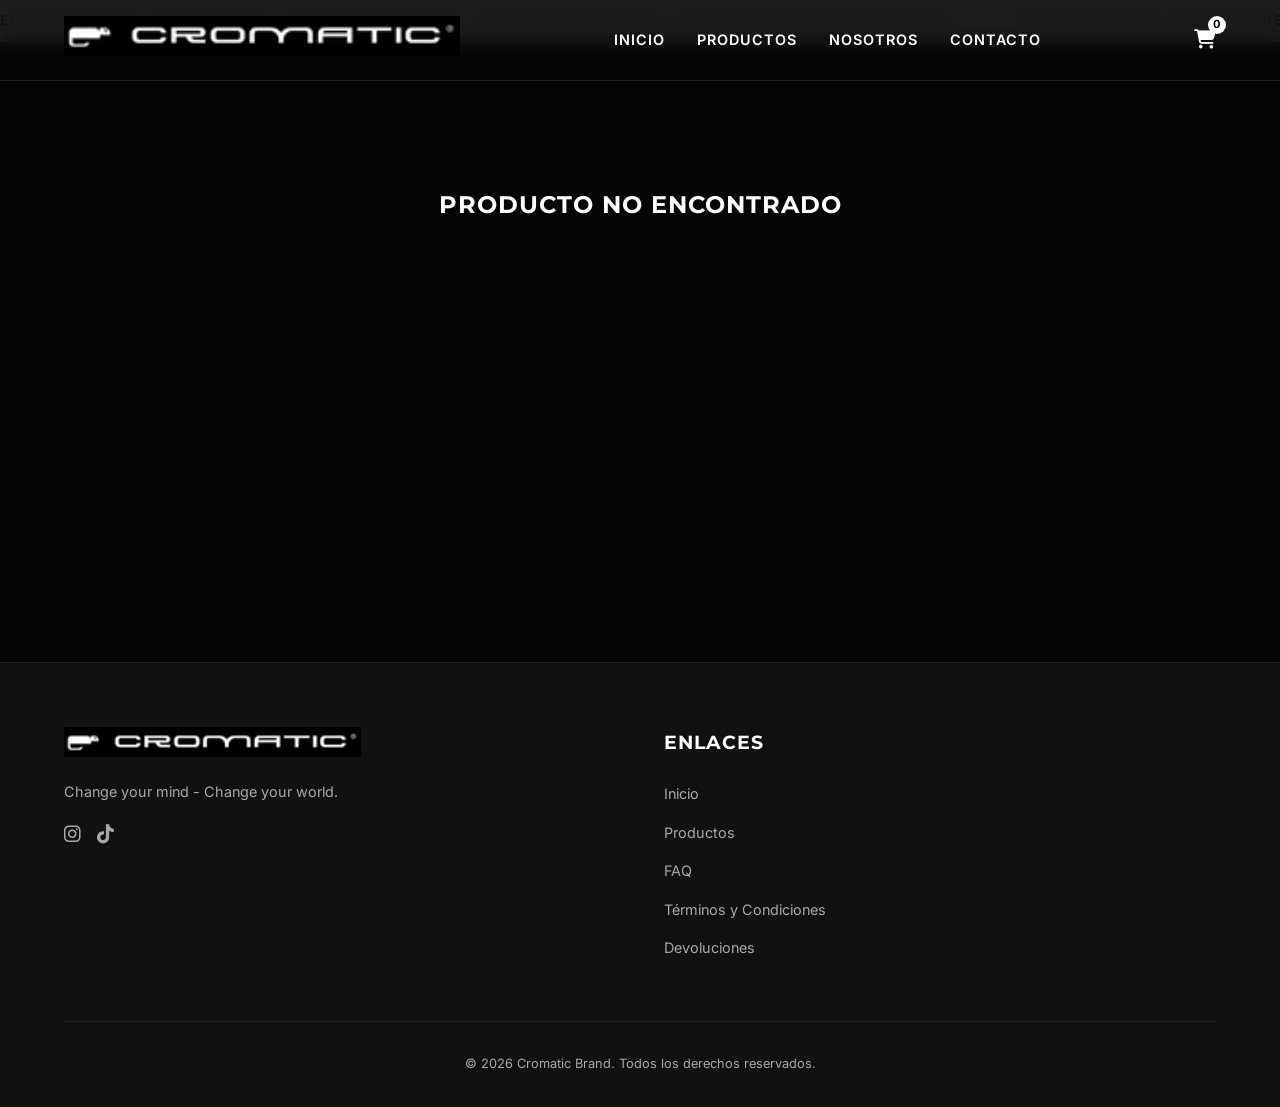
<file: producto-detalles.html>
<!DOCTYPE html>
<html lang="es">
<head>
    <meta charset="UTF-8">
    <meta name="viewport" content="width=device-width, initial-scale=1.0">
    <title>Producto | Cromatic Brand</title>
    <!-- Open Graph tags for SEO -->
    <meta property="og:title" content="Cromatic Brand | Minimalist Streetwear">
    <meta property="og:description" content="Change your mind - Change your world.">
    <meta property="og:image" content="assets/img/Fondo Principal.png">
    
    <link rel="stylesheet" href="https://cdnjs.cloudflare.com/ajax/libs/font-awesome/6.4.0/css/all.min.css">
    <link rel="stylesheet" href="assets/css/styles.css">
    <link rel="icon" type="image/png" href="assets/img/Logo Camaleon.png">
    <style>
        .product-detail-container {
            display: grid;
            grid-template-columns: 1fr 1fr;
            gap: 4rem;
            max-width: 1200px;
            margin: 0 auto;
            padding: 4rem 2rem;
        }
        .product-gallery img {
            width: 100%;
            height: auto;
            border-radius: 4px;
            margin-bottom: 1rem;
        }
        .product-info-detail {
            color: var(--text-color);
        }
        .product-info-detail h1 {
            font-size: 2.5rem;
            margin-bottom: 0.5rem;
            letter-spacing: 2px;
            text-transform: uppercase;
        }
        .product-info-detail .price {
            font-size: 1.5rem;
            color: var(--accent-color);
            margin-bottom: 2rem;
        }
        .product-info-detail .description {
            color: var(--accent-color);
            line-height: 1.6;
            margin-bottom: 2rem;
        }
        @media (max-width: 768px) {
            .product-detail-container {
                grid-template-columns: 1fr;
                gap: 2rem;
                padding: 2rem 1rem;
            }
        }
    </style>
</head>
<body>

    <div class="marquee">
        <div class="marquee-content">
            <span>ENVÍOS GRATIS A TODO EL PAÍS • CHANGE YOUR MIND - CHANGE YOUR WORLD • NUEVA COLECCIÓN DISPONIBLE •</span>
            <span>ENVÍOS GRATIS A TODO EL PAÍS • CHANGE YOUR MIND - CHANGE YOUR WORLD • NUEVA COLECCIÓN DISPONIBLE •</span>
        </div>
    </div>

    <header>
        <nav class="navbar">
            <a href="index.html" class="logo">
                <img src="assets/img/Logo cromatic.png" alt="Cromatic Logo">
            </a>
            
            <ul class="nav-links">
                <li><a href="index.html">Inicio</a></li>
                <li><a href="productos.html">Productos</a></li>
                <li><a href="nosotros.html">Nosotros</a></li>
                <li><a href="contacto.html">Contacto</a></li>
            </ul>

            <div class="nav-icons">
                <a href="carrito.html" class="cart-icon">
                    <i class="fas fa-shopping-cart"></i>
                    <span class="cart-count">0</span>
                </a>
                <div class="menu-toggle">
                    <i class="fas fa-bars"></i>
                </div>
            </div>
        </nav>
    </header>

    <main>
        <div class="product-detail-container fade-in" id="detail-wrapper">
            <!-- Rendered by JS -->
            <div style="text-align: center; width: 100%; grid-column: 1 / -1;">Cargando producto...</div>
        </div>
    </main>

    <footer>
        <div class="footer-content">
            <div class="footer-col">
                <img src="assets/img/Logo cromatic.png" alt="Cromatic" style="height: 30px; filter: invert(1); margin-bottom: 1rem;">
                <p>Change your mind - Change your world.</p>
                <div class="social-links">
                    <a href="https://www.instagram.com/cromaticbrand/" target="_blank"><i class="fab fa-instagram"></i></a>
                    <a href="https://www.tiktok.com/@cromaticbrand?_r=1&_t=ZS-95xHrjurNun" target="_blank"><i class="fab fa-tiktok"></i></a>
                </div>
            </div>
            <div class="footer-col">
                <h4>Enlaces</h4>
                <ul class="footer-links">
                    <li><a href="index.html">Inicio</a></li>
                    <li><a href="productos.html">Productos</a></li>
                    <li><a href="faq.html">FAQ</a></li>
                    <li><a href="terminos.html">Términos y Condiciones</a></li>
                    <li><a href="devoluciones.html">Devoluciones</a></li>
                </ul>
            </div>
        </div>
        <div class="footer-bottom">
            <p>&copy; 2026 Cromatic Brand. Todos los derechos reservados.</p>
        </div>
    </footer>

    <script src="assets/js/main.js"></script>
    <script>
        document.addEventListener('DOMContentLoaded', () => {
            const urlParams = new URLSearchParams(window.location.search);
            const productId = urlParams.get('id');
            const wrapper = document.getElementById('detail-wrapper');

            // Product database simulation
            const products = {
                '1': {
                    title: 'Camiseta Own Frame Blanca',
                    price: 210000,
                    desc: 'Nuestra icónica camiseta Own Frame en color blanco. Confeccionada con algodón de la más alta calidad (100% algodón peinado) con un gramaje grueso para garantizar estructura y durabilidad. Corte oversize sutil.',
                    imgFront: 'assets/img/Camiseta Own Frame blanca (front side).png',
                    imgBack: 'assets/img/Camiseta Own Frame blanca (back side).png'
                },
                '2': {
                    title: 'Camiseta Own Frame Negra',
                    price: 210000,
                    desc: 'Nuestra icónica camiseta Own Frame en color negro. Confeccionada con algodón de la más alta calidad (100% algodón peinado) con un gramaje grueso para garantizar estructura y durabilidad. Corte oversize sutil.',
                    imgFront: 'assets/img/Camiseta Own Frame negra (front side).png',
                    imgBack: 'assets/img/Camiseta Own Frame negra (back side).png'
                },
                '3': {
                    title: 'Camiseta Coeur Blanca',
                    price: 210000,
                    desc: 'Diseño Coeur en color blanco. Detalles minimalistas para quienes buscan sofisticación urbana. Algodón premium.',
                    imgFront: 'assets/img/Camiseta coeur blanca (front side).png',
                    imgBack: 'assets/img/Camiseta coeur blanca (back side).png'
                },
                '4': {
                    title: 'Camiseta Coeur Negra',
                    price: 210000,
                    desc: 'Diseño Coeur en color negro. Detalles minimalistas para quienes buscan sofisticación urbana. Algodón premium.',
                    imgFront: 'assets/img/Camiseta coeur negra (front side).png',
                    imgBack: 'assets/img/Camiseta coeur negra (back side).png'
                },
                '5': {
                    title: 'Camiseta Coeur Crudo',
                    price: 210000,
                    desc: 'Diseño Coeur en color crudo/beige. Una paleta terrosa perfecta para complementar cualquier outfit. Algodón premium.',
                    imgFront: 'assets/img/Camiseta coeur crudo (front side).png',
                    imgBack: 'assets/img/Camiseta coeur crudo (back side).png'
                }
            };

            const prod = products[productId];
            
            if (!prod) {
                wrapper.innerHTML = '<h2 style="grid-column: 1/-1; text-align: center;">Producto no encontrado</h2>';
                return;
            }

            document.title = `${prod.title} | Cromatic Brand`;

            wrapper.innerHTML = `
                <div class="product-gallery">
                    <img src="${prod.imgFront}" alt="${prod.title} Front">
                    <img src="${prod.imgBack}" alt="${prod.title} Back">
                </div>
                <div class="product-info-detail">
                    <h1>${prod.title}</h1>
                    <div class="price">$${prod.price.toLocaleString('es-CO')} COP</div>
                    <p class="description">${prod.desc}</p>
                    
                    <h4 style="margin-bottom: 0.5rem;">Talla</h4>
                    <div class="size-selector" style="justify-content: flex-start; margin-bottom: 2rem;">
                        <button class="size-btn" data-size="S" onclick="selectDetailSize(this)">S</button>
                        <button class="size-btn" data-size="M" onclick="selectDetailSize(this)">M</button>
                        <button class="size-btn" data-size="L" onclick="selectDetailSize(this)">L</button>
                        <button class="size-btn" data-size="XL" onclick="selectDetailSize(this)">XL</button>
                    </div>

                    <button class="btn" style="width: 100%;" onclick="addDetailToCart('${productId}', '${prod.title}', ${prod.price}, '${prod.imgFront}')">
                        Añadir al carrito
                    </button>
                    
                    <div style="margin-top: 2rem; border-top: 1px solid var(--border-color); padding-top: 1rem;">
                        <p style="font-size: 0.85rem; color: var(--accent-color); margin-bottom: 0.5rem;"><i class="fas fa-truck" style="width: 20px;"></i> Envíos gratis a todo el país.</p>
                        <p style="font-size: 0.85rem; color: var(--accent-color);"><i class="fas fa-undo" style="width: 20px;"></i> 30 días para devoluciones.</p>
                    </div>
                </div>
            `;
            
            // Re-apply observer for new elements
            document.querySelectorAll('.fade-in').forEach(section => {
                setTimeout(() => section.classList.add('visible'), 100);
            });
        });

        function selectDetailSize(btn) {
            document.querySelectorAll('.product-info-detail .size-btn').forEach(b => b.classList.remove('selected'));
            btn.classList.add('selected');
        }

        function addDetailToCart(id, title, price, img) {
            const selectedSizeBtn = document.querySelector('.product-info-detail .size-btn.selected');
            if (!selectedSizeBtn) {
                alert('Por favor, selecciona una talla antes de añadir al carrito.');
                return;
            }
            const size = selectedSizeBtn.dataset.size;

            const product = {
                id: id + '-' + size,
                originalId: id,
                title: title,
                price: price,
                img: img,
                size: size,
                quantity: 1
            };

            // Using global addToCart from main.js
            addToCart(product);
            alert(`${title} (Talla ${size}) añadido al carrito.`);
        }
    </script>
</body>
</html>
</file>
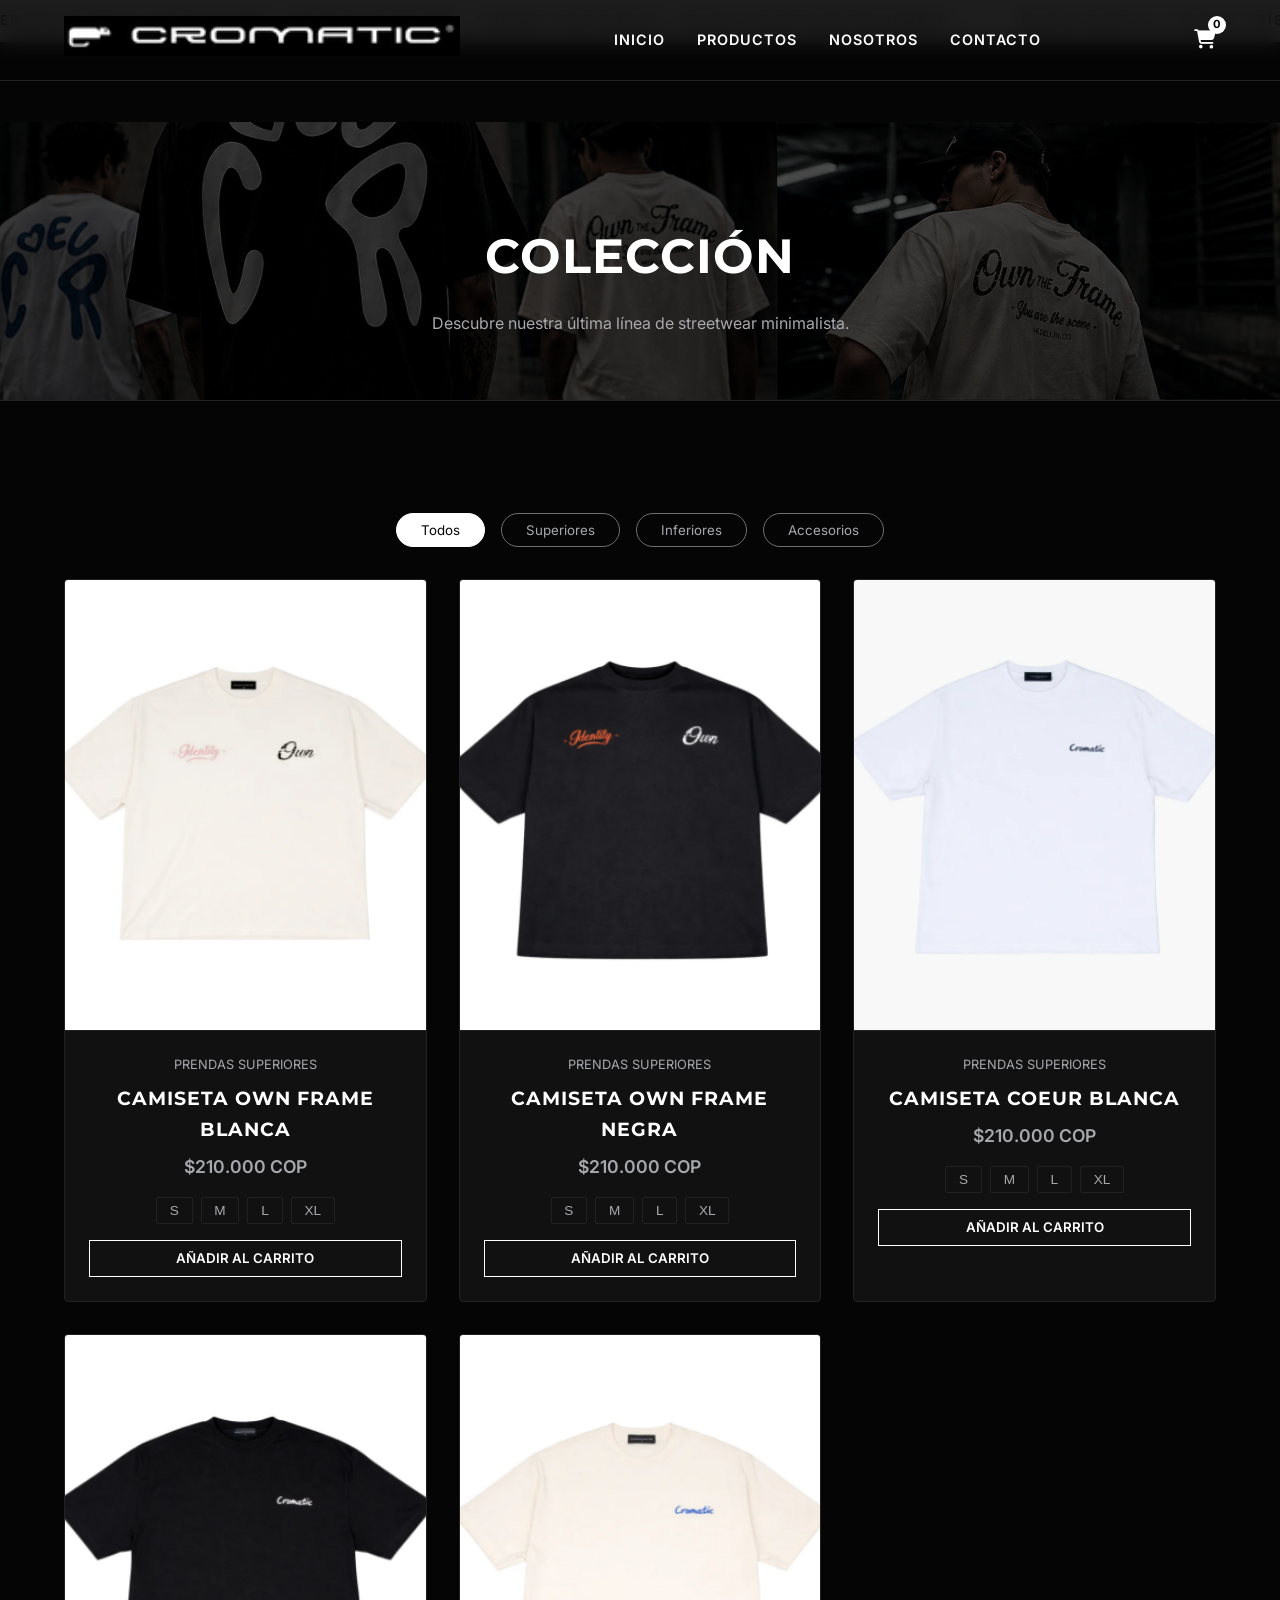
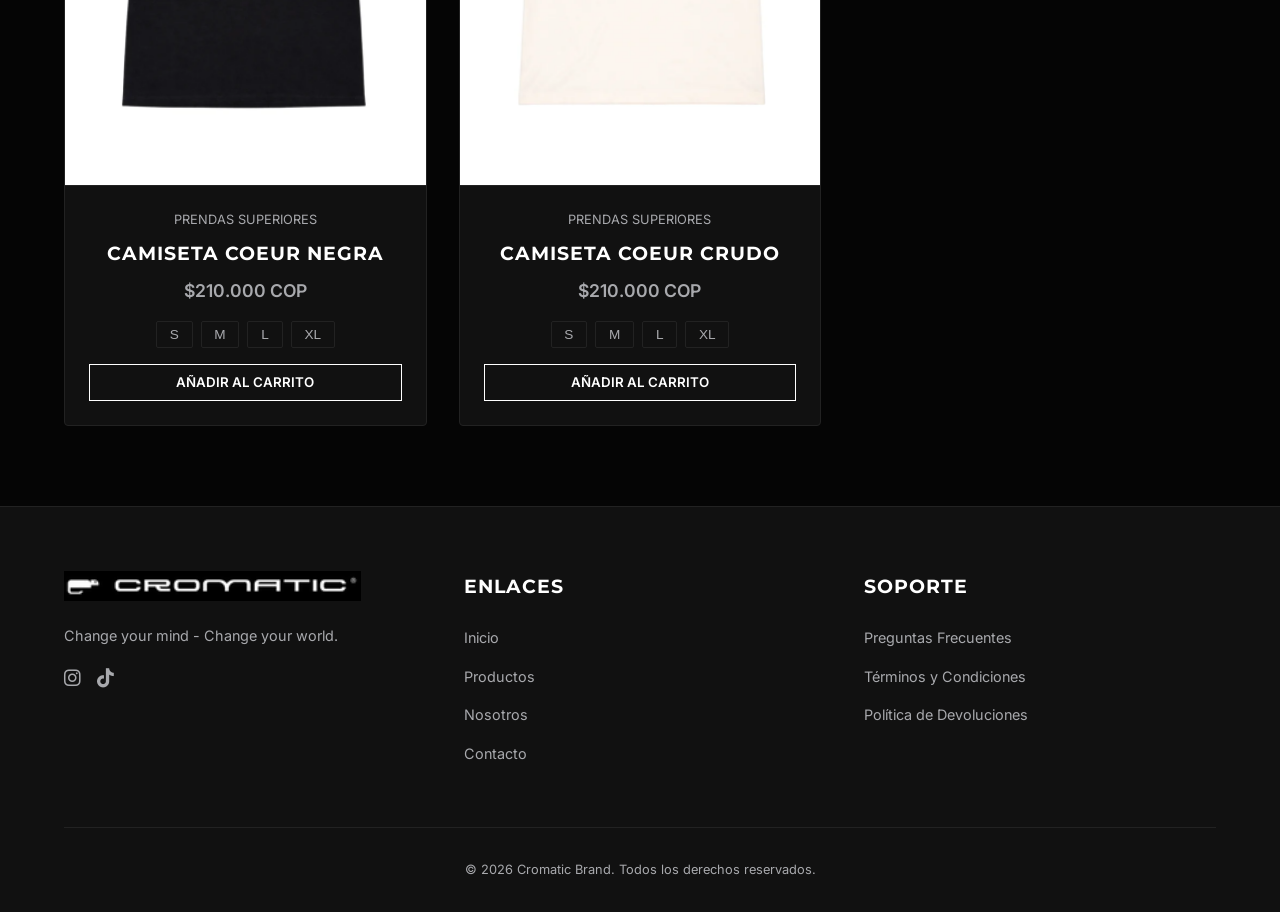
<file: productos.html>
<!DOCTYPE html>
<html lang="es">
<head>
    <meta charset="UTF-8">
    <meta name="viewport" content="width=device-width, initial-scale=1.0">
    <title>Productos | Cromatic Brand</title>
    <!-- Open Graph tags for SEO -->
    <meta property="og:title" content="Productos | Cromatic Brand">
    <meta property="og:description" content="Descubre nuestra última línea de streetwear minimalista.">
    <meta property="og:image" content="assets/img/Fondo Segundario.png">
    <link rel="stylesheet" href="https://cdnjs.cloudflare.com/ajax/libs/font-awesome/6.4.0/css/all.min.css">
    <link rel="stylesheet" href="assets/css/styles.css">
    <style>
        .page-header {
            padding: 6rem 5% 4rem;
            text-align: center;
            background: url('assets/img/Fondo Segundario.png') center/cover no-repeat;
            border-bottom: 1px solid var(--border-color);
            position: relative;
        }
        
        .page-header::before {
            content: '';
            position: absolute;
            top: 0; left: 0; width: 100%; height: 100%;
            background: rgba(0,0,0,0.6);
            z-index: 0;
        }
        
        .page-header h1, .page-header p {
            position: relative;
            z-index: 1;
        }
        
        .page-title {
            font-size: 3rem;
            margin-bottom: 1rem;
        }

        .filters {
            display: flex;
            justify-content: center;
            gap: 1rem;
            margin: 2rem 0;
            flex-wrap: wrap;
        }

        .filter-btn {
            background: transparent;
            border: 1px solid var(--accent-dark);
            color: var(--accent-color);
            padding: 0.5rem 1.5rem;
            cursor: pointer;
            border-radius: 20px;
            font-family: var(--font-main);
            transition: all var(--transition-speed);
        }

        .filter-btn.active, .filter-btn:hover {
            background: var(--text-color);
            color: var(--bg-color);
            border-color: var(--text-color);
        }
    </style>
    <link rel="icon" type="image/png" href="assets/img/Logo Camaleon.png">
</head>
<body>

    <div class="marquee">
        <div class="marquee-content">
            <span>ENVÍOS GRATIS A TODO EL PAÍS • CHANGE YOUR MIND - CHANGE YOUR WORLD • NUEVA COLECCIÓN DISPONIBLE •</span>
            <span>ENVÍOS GRATIS A TODO EL PAÍS • CHANGE YOUR MIND - CHANGE YOUR WORLD • NUEVA COLECCIÓN DISPONIBLE •</span>
        </div>
    </div>

    <header>
        <nav class="navbar">
            <a href="index.html" class="logo">
                <img src="assets/img/Logo cromatic.png" alt="Cromatic Logo">
            </a>
            
            <ul class="nav-links">
                <li><a href="index.html">Inicio</a></li>
                <li><a href="productos.html">Productos</a></li>
                <li><a href="nosotros.html">Nosotros</a></li>
                <li><a href="contacto.html">Contacto</a></li>
            </ul>

            <div class="nav-icons">
                <a href="carrito.html" class="cart-icon">
                    <i class="fas fa-shopping-cart"></i>
                    <span class="cart-count">0</span>
                </a>
                <div class="menu-toggle">
                    <i class="fas fa-bars"></i>
                </div>
            </div>
        </nav>
    </header>

    <main>
        <div class="page-header fade-in">
            <h1 class="page-title">Colección</h1>
            <p style="color: var(--accent-color);">Descubre nuestra última línea de streetwear minimalista.</p>
        </div>

        <section class="section pt-0 fade-in">
            <div class="filters">
                <button class="filter-btn active">Todos</button>
                <button class="filter-btn">Superiores</button>
                <button class="filter-btn">Inferiores</button>
                <button class="filter-btn">Accesorios</button>
            </div>

            <div class="product-grid">
                
                <article class="product-card" data-id="1">
                    <div class="product-img-wrapper">
                        <img src="assets/img/Camiseta Own Frame blanca (front side).png" alt="Camiseta Own Frame blanca" class="product-img front">
                        <img src="assets/img/Camiseta Own Frame blanca (back side).png" alt="Camiseta Own Frame blanca" class="product-img back">
                    </div>
                    <div class="product-info">
                        <span class="product-category">Prendas Superiores</span>
                        <h3 class="product-title">Camiseta Own Frame Blanca</h3>
                        <p class="product-price">$210.000 COP</p>
                        <div class="size-selector">
                            <button class="size-btn" data-size="S">S</button>
                            <button class="size-btn" data-size="M">M</button>
                            <button class="size-btn" data-size="L">L</button>
                            <button class="size-btn" data-size="XL">XL</button>
                        </div>
                        <button class="btn-add-cart">Añadir al carrito</button>
                    </div>
                </article>

                <article class="product-card" data-id="2">
                    <div class="product-img-wrapper">
                        <img src="assets/img/Camiseta Own Frame negra (front side).png" alt="Camiseta Own Frame negra" class="product-img front">
                        <img src="assets/img/Camiseta Own Frame negra (back side).png" alt="Camiseta Own Frame negra" class="product-img back">
                    </div>
                    <div class="product-info">
                        <span class="product-category">Prendas Superiores</span>
                        <h3 class="product-title">Camiseta Own Frame Negra</h3>
                        <p class="product-price">$210.000 COP</p>
                        <div class="size-selector">
                            <button class="size-btn" data-size="S">S</button>
                            <button class="size-btn" data-size="M">M</button>
                            <button class="size-btn" data-size="L">L</button>
                            <button class="size-btn" data-size="XL">XL</button>
                        </div>
                        <button class="btn-add-cart">Añadir al carrito</button>
                    </div>
                </article>

                <article class="product-card" data-id="3">
                    <div class="product-img-wrapper">
                        <img src="assets/img/Camiseta coeur blanca (front side).png" alt="Camiseta coeur blanca" class="product-img front">
                        <img src="assets/img/Camiseta coeur blanca (back side).png" alt="Camiseta coeur blanca" class="product-img back">
                    </div>
                    <div class="product-info">
                        <span class="product-category">Prendas Superiores</span>
                        <h3 class="product-title">Camiseta Coeur Blanca</h3>
                        <p class="product-price">$210.000 COP</p>
                        <div class="size-selector">
                            <button class="size-btn" data-size="S">S</button>
                            <button class="size-btn" data-size="M">M</button>
                            <button class="size-btn" data-size="L">L</button>
                            <button class="size-btn" data-size="XL">XL</button>
                        </div>
                        <button class="btn-add-cart">Añadir al carrito</button>
                    </div>
                </article>

                <article class="product-card" data-id="4">
                    <div class="product-img-wrapper">
                        <img src="assets/img/Camiseta coeur negra (front side).png" alt="Camiseta coeur negra" class="product-img front">
                        <img src="assets/img/Camiseta coeur negra (back side).png" alt="Camiseta coeur negra" class="product-img back">
                    </div>
                    <div class="product-info">
                        <span class="product-category">Prendas Superiores</span>
                        <h3 class="product-title">Camiseta Coeur Negra</h3>
                        <p class="product-price">$210.000 COP</p>
                        <div class="size-selector">
                            <button class="size-btn" data-size="S">S</button>
                            <button class="size-btn" data-size="M">M</button>
                            <button class="size-btn" data-size="L">L</button>
                            <button class="size-btn" data-size="XL">XL</button>
                        </div>
                        <button class="btn-add-cart">Añadir al carrito</button>
                    </div>
                </article>

                <article class="product-card" data-id="5">
                    <div class="product-img-wrapper">
                        <img src="assets/img/Camiseta coeur crudo (front side).png" alt="Camiseta coeur crudo" class="product-img front">
                        <img src="assets/img/Camiseta coeur crudo (back side).png" alt="Camiseta coeur crudo" class="product-img back">
                    </div>
                    <div class="product-info">
                        <span class="product-category">Prendas Superiores</span>
                        <h3 class="product-title">Camiseta Coeur Crudo</h3>
                        <p class="product-price">$210.000 COP</p>
                        <div class="size-selector">
                            <button class="size-btn" data-size="S">S</button>
                            <button class="size-btn" data-size="M">M</button>
                            <button class="size-btn" data-size="L">L</button>
                            <button class="size-btn" data-size="XL">XL</button>
                        </div>
                        <button class="btn-add-cart">Añadir al carrito</button>
                    </div>
                </article>

            </div>
        </section>
    </main>

    <footer>
        <div class="footer-content">
            <div class="footer-col">
                <img src="assets/img/Logo cromatic.png" alt="Cromatic" style="height: 30px; filter: invert(1); margin-bottom: 1rem;">
                <p>Change your mind - Change your world.</p>
                <div class="social-links">
                    <a href="https://www.instagram.com/cromaticbrand/" target="_blank"><i class="fab fa-instagram"></i></a>
                    <a href="https://www.tiktok.com/@cromaticbrand?_r=1&_t=ZS-95xHrjurNun" target="_blank"><i class="fab fa-tiktok"></i></a>
                </div>
            </div>
            <div class="footer-col">
                <h4>Enlaces</h4>
                <ul class="footer-links">
                    <li><a href="index.html">Inicio</a></li>
                    <li><a href="productos.html">Productos</a></li>
                    <li><a href="nosotros.html">Nosotros</a></li>
                    <li><a href="contacto.html">Contacto</a></li>
                </ul>
            </div>
            <div class="footer-col">
                <h4>Soporte</h4>
                <ul class="footer-links">
                    <li><a href="faq.html">Preguntas Frecuentes</a></li>
                    <li><a href="terminos.html">Términos y Condiciones</a></li>
                    <li><a href="devoluciones.html">Política de Devoluciones</a></li>
                </ul>
            </div>
        </div>
        <div class="footer-bottom">
            <p>&copy; 2026 Cromatic Brand. Todos los derechos reservados.</p>
        </div>
    </footer>

    <script src="assets/js/main.js"></script>
</body>
</html>
</file>
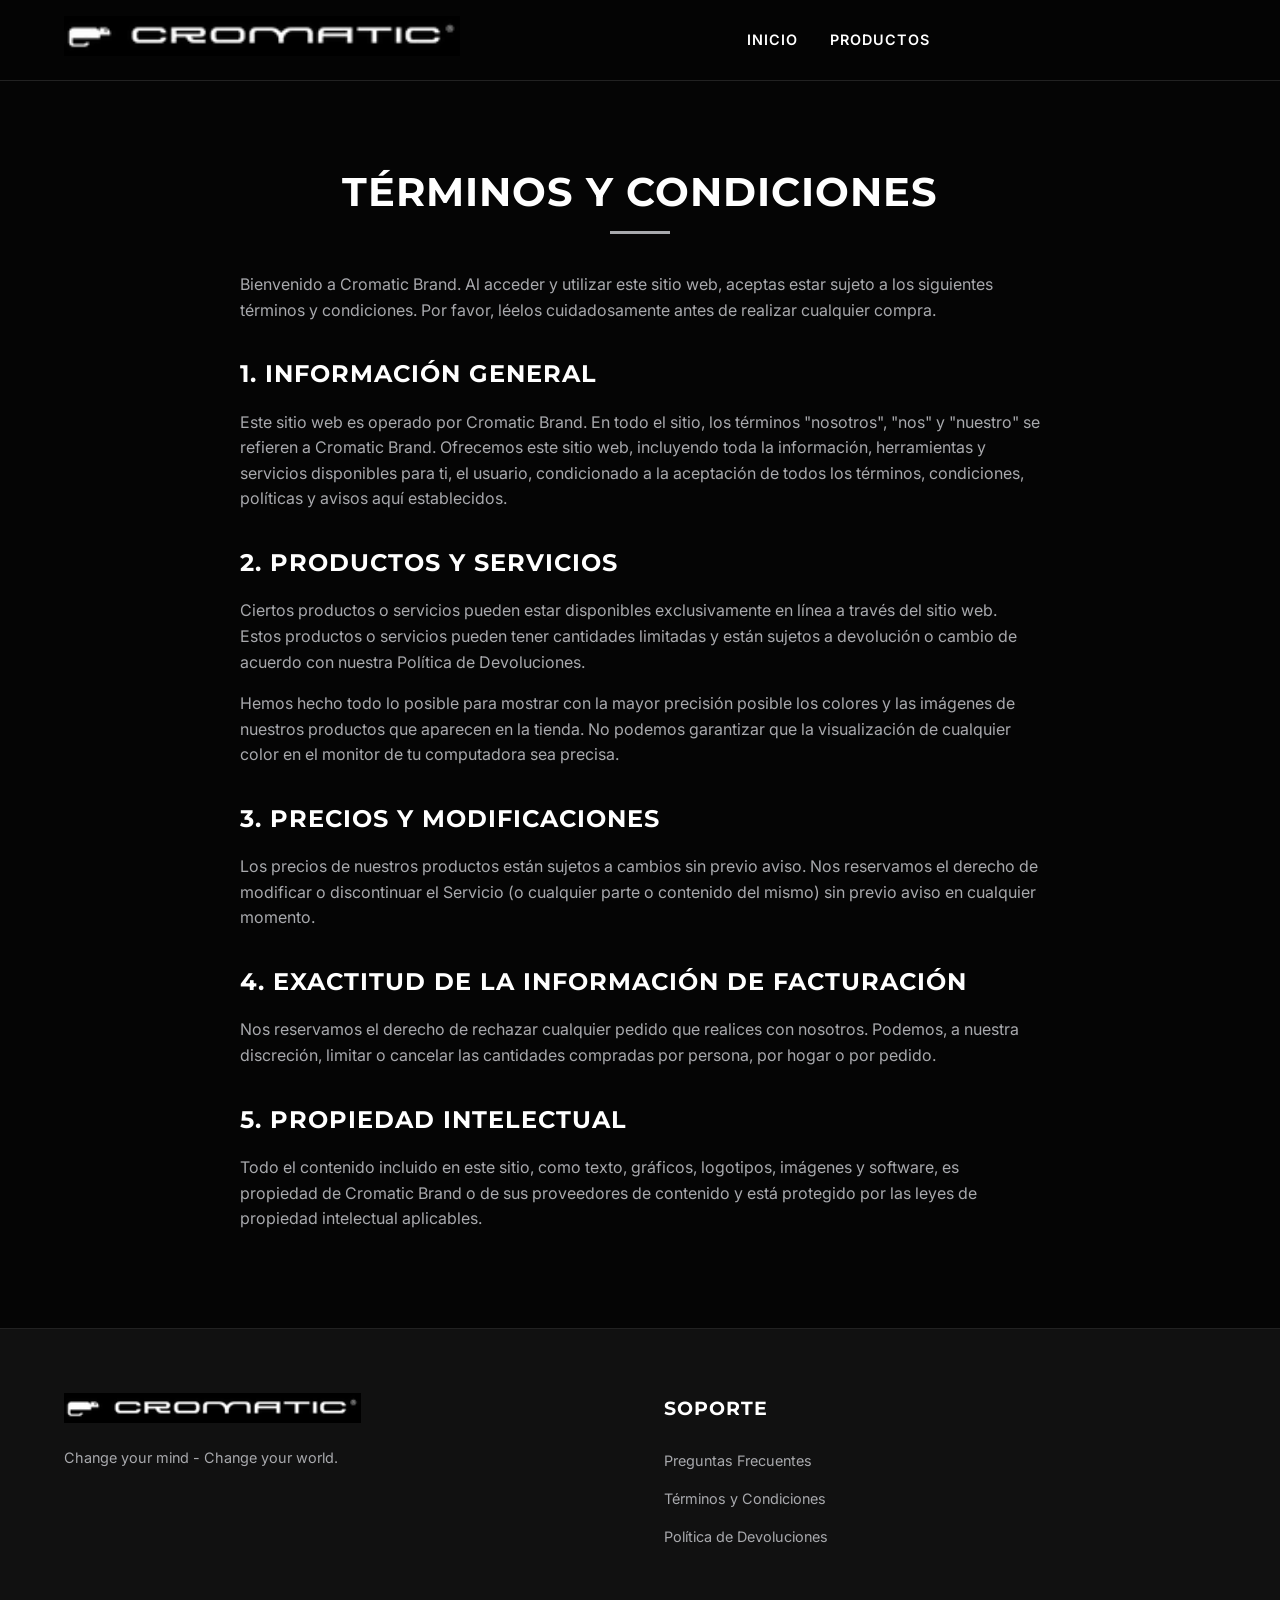
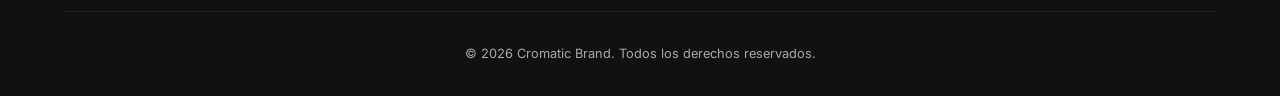
<file: terminos.html>
<!DOCTYPE html>
<html lang="es">
<head>
    <meta charset="UTF-8">
    <meta name="viewport" content="width=device-width, initial-scale=1.0">
    <title>Términos y Condiciones | Cromatic Brand</title>
    <link rel="stylesheet" href="https://cdnjs.cloudflare.com/ajax/libs/font-awesome/6.4.0/css/all.min.css">
    <link rel="stylesheet" href="assets/css/styles.css">
    <style>
        .legal-content {
            max-width: 800px;
            margin: 0 auto;
            color: var(--accent-color);
        }

        .legal-content h2 {
            color: var(--text-color);
            margin: 2rem 0 1rem;
            font-size: 1.5rem;
        }

        .legal-content p {
            margin-bottom: 1rem;
        }
    </style>
    <link rel="icon" type="image/png" href="assets/img/Logo Camaleon.png">
</head>
<body>

    <header>
        <nav class="navbar">
            <a href="index.html" class="logo">
                <img src="assets/img/Logo cromatic.png" alt="Cromatic Logo">
            </a>
            
            <ul class="nav-links">
                <li><a href="index.html">Inicio</a></li>
                <li><a href="productos.html">Productos</a></li>
            </ul>

            <div class="nav-icons">
                <div class="menu-toggle">
                    <i class="fas fa-bars"></i>
                </div>
            </div>
        </nav>
    </header>

    <main>
        <section class="section">
            <h1 class="section-title">Términos y Condiciones</h1>
            
            <div class="legal-content">
                <p>Bienvenido a Cromatic Brand. Al acceder y utilizar este sitio web, aceptas estar sujeto a los siguientes términos y condiciones. Por favor, léelos cuidadosamente antes de realizar cualquier compra.</p>

                <h2>1. Información General</h2>
                <p>Este sitio web es operado por Cromatic Brand. En todo el sitio, los términos "nosotros", "nos" y "nuestro" se refieren a Cromatic Brand. Ofrecemos este sitio web, incluyendo toda la información, herramientas y servicios disponibles para ti, el usuario, condicionado a la aceptación de todos los términos, condiciones, políticas y avisos aquí establecidos.</p>

                <h2>2. Productos y Servicios</h2>
                <p>Ciertos productos o servicios pueden estar disponibles exclusivamente en línea a través del sitio web. Estos productos o servicios pueden tener cantidades limitadas y están sujetos a devolución o cambio de acuerdo con nuestra Política de Devoluciones.</p>
                <p>Hemos hecho todo lo posible para mostrar con la mayor precisión posible los colores y las imágenes de nuestros productos que aparecen en la tienda. No podemos garantizar que la visualización de cualquier color en el monitor de tu computadora sea precisa.</p>

                <h2>3. Precios y Modificaciones</h2>
                <p>Los precios de nuestros productos están sujetos a cambios sin previo aviso. Nos reservamos el derecho de modificar o discontinuar el Servicio (o cualquier parte o contenido del mismo) sin previo aviso en cualquier momento.</p>

                <h2>4. Exactitud de la Información de Facturación</h2>
                <p>Nos reservamos el derecho de rechazar cualquier pedido que realices con nosotros. Podemos, a nuestra discreción, limitar o cancelar las cantidades compradas por persona, por hogar o por pedido.</p>

                <h2>5. Propiedad Intelectual</h2>
                <p>Todo el contenido incluido en este sitio, como texto, gráficos, logotipos, imágenes y software, es propiedad de Cromatic Brand o de sus proveedores de contenido y está protegido por las leyes de propiedad intelectual aplicables.</p>
            </div>
        </section>
    </main>

    <footer>
        <div class="footer-content">
            <div class="footer-col">
                <img src="assets/img/Logo cromatic.png" alt="Cromatic" style="height: 30px; filter: invert(1); margin-bottom: 1rem;">
                <p>Change your mind - Change your world.</p>
            </div>
            <div class="footer-col">
                <h4>Soporte</h4>
                <ul class="footer-links">
                    <li><a href="faq.html">Preguntas Frecuentes</a></li>
                    <li><a href="terminos.html">Términos y Condiciones</a></li>
                    <li><a href="devoluciones.html">Política de Devoluciones</a></li>
                </ul>
            </div>
        </div>
        <div class="footer-bottom">
            <p>&copy; 2026 Cromatic Brand. Todos los derechos reservados.</p>
        </div>
    </footer>

    <script src="assets/js/main.js"></script>
</body>
</html>
</file>
<file: assets/css/styles.css>
@import url('https://fonts.googleapis.com/css2?family=Inter:wght@300;400;600;800&family=Montserrat:wght@400;700;900&display=swap');

:root {
    --bg-color: #050505; /* Black */
    --text-color: #ffffff; /* White */
    --accent-color: #a8a9ad; /* Chrome Gray */
    --accent-dark: #6e6f73;
    --border-color: #222222;
    --card-bg: #111111;
    
    --font-main: 'Inter', sans-serif;
    --font-heading: 'Montserrat', sans-serif;
    
    --transition-speed: 0.3s;
}

* {
    margin: 0;
    padding: 0;
    box-sizing: border-box;
}

body {
    background-color: var(--bg-color);
    color: var(--text-color);
    font-family: var(--font-main);
    line-height: 1.6;
    overflow-x: hidden;
}

h1, h2, h3, h4, h5, h6 {
    font-family: var(--font-heading);
    font-weight: 700;
    text-transform: uppercase;
    letter-spacing: 1px;
}

a {
    color: var(--text-color);
    text-decoration: none;
    transition: color var(--transition-speed);
}

a:hover {
    color: var(--accent-color);
}

ul {
    list-style: none;
}

/* ==================================
   HEADER & NAVIGATION
================================== */
header {
    background-color: rgba(5, 5, 5, 0.9);
    backdrop-filter: blur(10px);
    position: fixed;
    top: 0;
    width: 100%;
    z-index: 1000;
    border-bottom: 1px solid var(--border-color);
}

.navbar {
    display: flex;
    justify-content: space-between;
    align-items: center;
    padding: 1rem 5%;
    max-width: 1400px;
    margin: 0 auto;
}

.logo img {
    height: 40px;
    filter: invert(1); /* Assuming logo is black, we need it white */
}

.nav-links {
    display: flex;
    gap: 2rem;
}

.nav-links li a {
    font-size: 0.9rem;
    font-weight: 600;
    text-transform: uppercase;
    letter-spacing: 1px;
}

.nav-icons {
    display: flex;
    gap: 1.5rem;
    align-items: center;
}

.cart-icon {
    position: relative;
    font-size: 1.2rem;
    cursor: pointer;
}

.cart-count {
    position: absolute;
    top: -8px;
    right: -10px;
    background-color: var(--text-color);
    color: var(--bg-color);
    font-size: 0.7rem;
    font-weight: bold;
    width: 18px;
    height: 18px;
    border-radius: 50%;
    display: flex;
    justify-content: center;
    align-items: center;
}

.menu-toggle {
    display: none;
    font-size: 1.5rem;
    cursor: pointer;
}

/* ==================================
   HERO SECTION
================================== */
.hero {
    height: 100vh;
    display: flex;
    align-items: center;
    justify-content: center;
    text-align: center;
    padding: 0 5%;
    background: url('../img/Fondo Principal.png') center/cover no-repeat;
    position: relative;
    overflow: hidden;
}

.hero::before {
    content: '';
    position: absolute;
    top: 0;
    left: 0;
    width: 100%;
    height: 100%;
    background: rgba(0, 0, 0, 0.6);
    z-index: 0;
}

.hero::after {
    content: '';
    position: absolute;
    top: 0;
    left: 0;
    width: 100%;
    height: 100%;
    background: url('data:image/svg+xml;utf8,<svg viewBox="0 0 200 200" xmlns="http://www.w3.org/2000/svg"><filter id="noise"><feTurbulence type="fractalNoise" baseFrequency="0.65" numOctaves="3" stitchTiles="stitch"/></filter><rect width="100%" height="100%" filter="url(%23noise)" opacity="0.05"/></svg>');
    pointer-events: none;
    z-index: 1;
}

.hero-content {
    z-index: 2;
    max-width: 800px;
    position: relative;
}

.hero h1 {
    font-size: 4rem;
    font-weight: 900;
    margin-bottom: 1rem;
    background: linear-gradient(to right, #fff, #a8a9ad);
    -webkit-background-clip: text;
    -webkit-text-fill-color: transparent;
}

.hero p {
    font-size: 1.2rem;
    color: var(--accent-color);
    margin-bottom: 2rem;
}

.btn {
    display: inline-block;
    padding: 0.8rem 2rem;
    background-color: var(--text-color);
    color: var(--bg-color);
    font-weight: 600;
    text-transform: uppercase;
    letter-spacing: 1px;
    border-radius: 2px;
    transition: all var(--transition-speed);
    border: 1px solid var(--text-color);
}

.btn:hover {
    background-color: transparent;
    color: var(--text-color);
}

.btn-outline {
    background-color: transparent;
    color: var(--text-color);
}

.btn-outline:hover {
    background-color: var(--text-color);
    color: var(--bg-color);
}

/* ==================================
   CONTAINERS & SECTIONS
================================== */
main {
    padding-top: 80px; /* Offset for fixed header */
    min-height: calc(100vh - 80px - 200px); /* Adjust based on footer height */
}

.section {
    padding: 5rem 5%;
    max-width: 1400px;
    margin: 0 auto;
}

.section-title {
    font-size: 2.5rem;
    margin-bottom: 3rem;
    text-align: center;
    position: relative;
}

.section-title::after {
    content: '';
    position: absolute;
    bottom: -10px;
    left: 50%;
    transform: translateX(-50%);
    width: 60px;
    height: 3px;
    background-color: var(--accent-color);
}

/* ==================================
   PRODUCT GRID
================================== */
.product-grid {
    display: grid;
    grid-template-columns: repeat(auto-fill, minmax(280px, 1fr));
    gap: 2rem;
}

.product-card {
    background-color: var(--card-bg);
    border: 1px solid var(--border-color);
    border-radius: 4px;
    overflow: hidden;
    transition: transform var(--transition-speed);
}

.product-card:hover {
    transform: translateY(-5px);
    border-color: var(--accent-dark);
}

.product-img-wrapper {
    position: relative;
    width: 100%;
    aspect-ratio: 4/5;
    background-color: #1a1a1a;
    border-bottom: 1px solid var(--border-color);
    overflow: hidden;
}

.product-img {
    width: 100%;
    height: 100%;
    object-fit: cover;
    position: absolute;
    top: 0;
    left: 0;
    transition: opacity var(--transition-speed);
}

.product-img.back {
    opacity: 0;
}

.product-card:hover .product-img.front {
    opacity: 0;
}

.product-card:hover .product-img.back {
    opacity: 1;
}

.product-info {
    padding: 1.5rem;
    text-align: center;
}

.product-category {
    font-size: 0.8rem;
    color: var(--accent-color);
    text-transform: uppercase;
    margin-bottom: 0.5rem;
    display: block;
}

.product-title {
    font-size: 1.2rem;
    margin-bottom: 0.5rem;
}

.product-price {
    font-weight: 600;
    font-size: 1.1rem;
    color: var(--accent-color);
    margin-bottom: 1rem;
}

.btn-add-cart {
    width: 100%;
    padding: 0.6rem;
    background-color: transparent;
    color: var(--text-color);
    border: 1px solid var(--text-color);
    cursor: pointer;
    text-transform: uppercase;
    font-weight: 600;
    font-family: var(--font-main);
    transition: all var(--transition-speed);
}

.btn-add-cart:hover {
    background-color: var(--text-color);
    color: var(--bg-color);
}

/* ==================================
   FOOTER
================================== */
footer {
    background-color: var(--card-bg);
    border-top: 1px solid var(--border-color);
    padding: 4rem 5% 2rem;
}

.footer-content {
    max-width: 1400px;
    margin: 0 auto;
    display: grid;
    grid-template-columns: repeat(auto-fit, minmax(200px, 1fr));
    gap: 3rem;
    margin-bottom: 3rem;
}

.footer-col h4 {
    margin-bottom: 1.5rem;
    font-size: 1.2rem;
}

.footer-col p {
    color: var(--accent-color);
    margin-bottom: 1rem;
    font-size: 0.9rem;
}

.footer-links li {
    margin-bottom: 0.8rem;
}

.footer-links a {
    color: var(--accent-color);
    font-size: 0.9rem;
}

.footer-links a:hover {
    color: var(--text-color);
}

.social-links {
    display: flex;
    gap: 1rem;
}

.social-links a {
    font-size: 1.2rem;
    color: var(--accent-color);
}

.social-links a:hover {
    color: var(--text-color);
}

.footer-bottom {
    text-align: center;
    padding-top: 2rem;
    border-top: 1px solid var(--border-color);
    color: var(--accent-color);
    font-size: 0.8rem;
}

/* ==================================
   FORMS
================================== */
.form-group {
    margin-bottom: 1.5rem;
}

.form-group label {
    display: block;
    margin-bottom: 0.5rem;
    font-weight: 600;
    font-size: 0.9rem;
}

.form-control {
    width: 100%;
    padding: 0.8rem;
    background-color: transparent;
    border: 1px solid var(--border-color);
    color: var(--text-color);
    font-family: var(--font-main);
    transition: border-color var(--transition-speed);
}

.form-control:focus {
    outline: none;
    border-color: var(--accent-color);
}

/* ==================================
   PREMIUM FEATURES (LOADER, POPUP, MARQUEE, LOOKBOOK)
================================== */

/* Loader */
#loader {
    position: fixed;
    top: 0;
    left: 0;
    width: 100%;
    height: 100%;
    background-color: var(--bg-color);
    z-index: 9999;
    display: flex;
    justify-content: center;
    align-items: center;
    transition: opacity 0.5s ease;
}
#loader img {
    width: 100px;
    animation: pulse 1s infinite alternate;
}
@keyframes pulse {
    0% { transform: scale(1); opacity: 0.5; }
    100% { transform: scale(1.1); opacity: 1; }
}

/* Popup CRM */
#promo-popup {
    position: fixed;
    top: 0;
    left: 0;
    width: 100%;
    height: 100%;
    background-color: rgba(0,0,0,0.85);
    z-index: 9998;
    display: flex;
    justify-content: center;
    align-items: center;
    opacity: 0;
    pointer-events: none;
    transition: opacity 0.5s ease;
}
#promo-popup.active {
    opacity: 1;
    pointer-events: all;
}
.popup-content {
    background: var(--card-bg);
    padding: 3rem 2rem;
    border: 1px solid var(--border-color);
    text-align: center;
    max-width: 400px;
    width: 90%;
    position: relative;
    border-radius: 4px;
}
.popup-close {
    position: absolute;
    top: 15px;
    right: 20px;
    font-size: 1.8rem;
    cursor: pointer;
    color: var(--accent-color);
    transition: color 0.3s;
}
.popup-close:hover {
    color: var(--text-color);
}

/* Marquee */
.marquee {
    background-color: var(--text-color);
    color: var(--bg-color);
    padding: 10px 0;
    overflow: hidden;
    white-space: nowrap;
    position: relative;
    font-size: 0.85rem;
    font-weight: 600;
    letter-spacing: 2px;
}
.marquee-content {
    display: inline-block;
    animation: marquee 20s linear infinite;
}
.marquee-content span {
    margin-right: 50px;
}
@keyframes marquee {
    0% { transform: translateX(0); }
    100% { transform: translateX(-50%); }
}

/* Fade-in Animations */
.fade-in {
    opacity: 0;
    transform: translateY(30px);
    transition: opacity 0.8s ease, transform 0.8s ease;
}
.fade-in.visible {
    opacity: 1;
    transform: translateY(0);
}

/* Lookbook Grid */
.lookbook-grid {
    display: grid;
    grid-template-columns: repeat(auto-fill, minmax(200px, 1fr));
    gap: 1rem;
    margin-top: 2rem;
}
.lookbook-item {
    position: relative;
    overflow: hidden;
    border-radius: 4px;
    aspect-ratio: 4/5;
}
.lookbook-item img {
    width: 100%;
    height: 100%;
    object-fit: cover;
    transition: transform 0.5s ease;
}
.lookbook-item:hover img {
    transform: scale(1.05);
}

/* Size Selector */
.size-selector {
    display: flex;
    justify-content: center;
    gap: 0.5rem;
    margin-bottom: 1rem;
}
.size-btn {
    background: transparent;
    border: 1px solid var(--border-color);
    color: var(--accent-color);
    padding: 0.3rem 0.8rem;
    font-size: 0.85rem;
    cursor: pointer;
    transition: all 0.3s;
    border-radius: 2px;
}
.size-btn:hover {
    border-color: var(--text-color);
    color: var(--text-color);
}
.size-btn.selected {
    background: var(--text-color);
    color: var(--bg-color);
    border-color: var(--text-color);
}

/* ==================================
   RESPONSIVE DESIGN
================================== */
@media (max-width: 768px) {
    .menu-toggle {
        display: block;
    }

    .nav-links {
        position: fixed;
        top: 80px;
        left: -100%;
        width: 100%;
        height: calc(100vh - 80px);
        background-color: var(--bg-color);
        flex-direction: column;
        align-items: center;
        justify-content: center;
        gap: 2rem;
        transition: left var(--transition-speed);
    }

    .nav-links.active {
        left: 0;
    }

    .hero h1 {
        font-size: 2.5rem;
    }

    .section {
        padding: 3rem 5%;
    }
}
</file>
